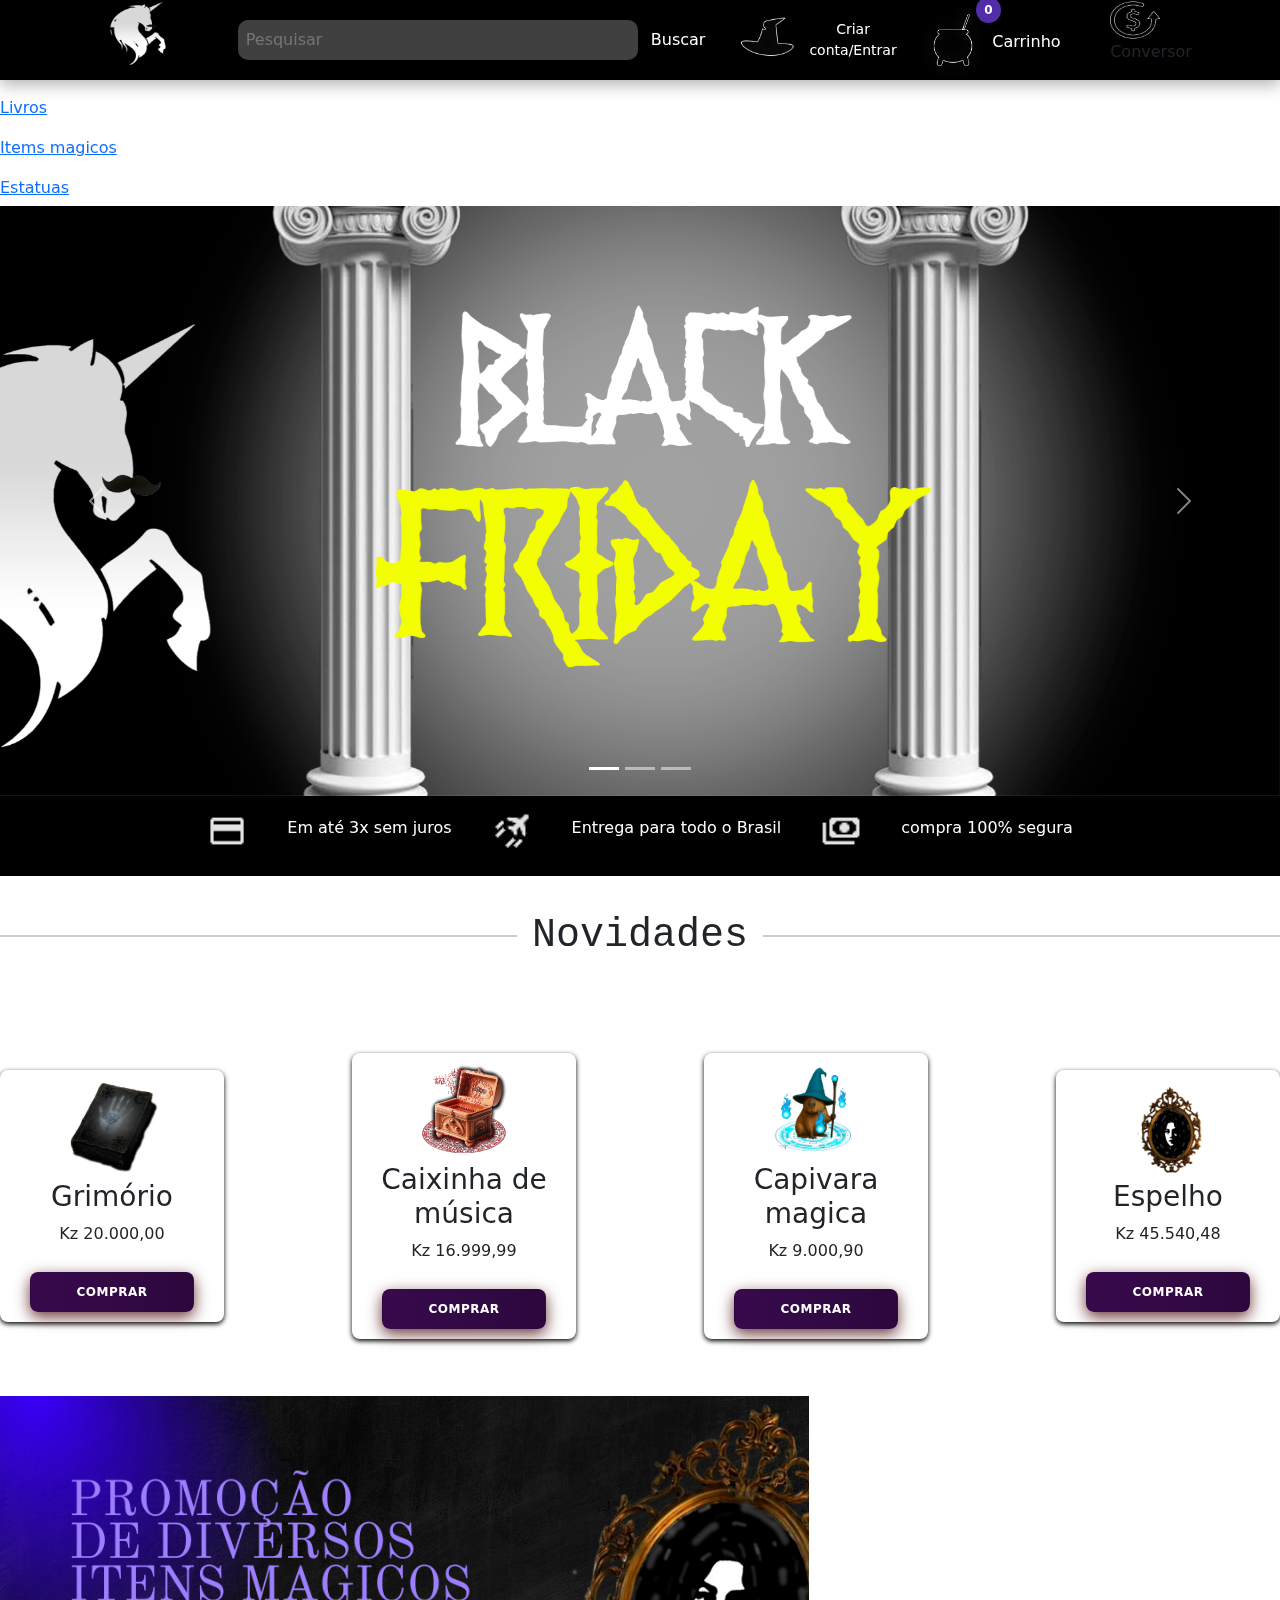
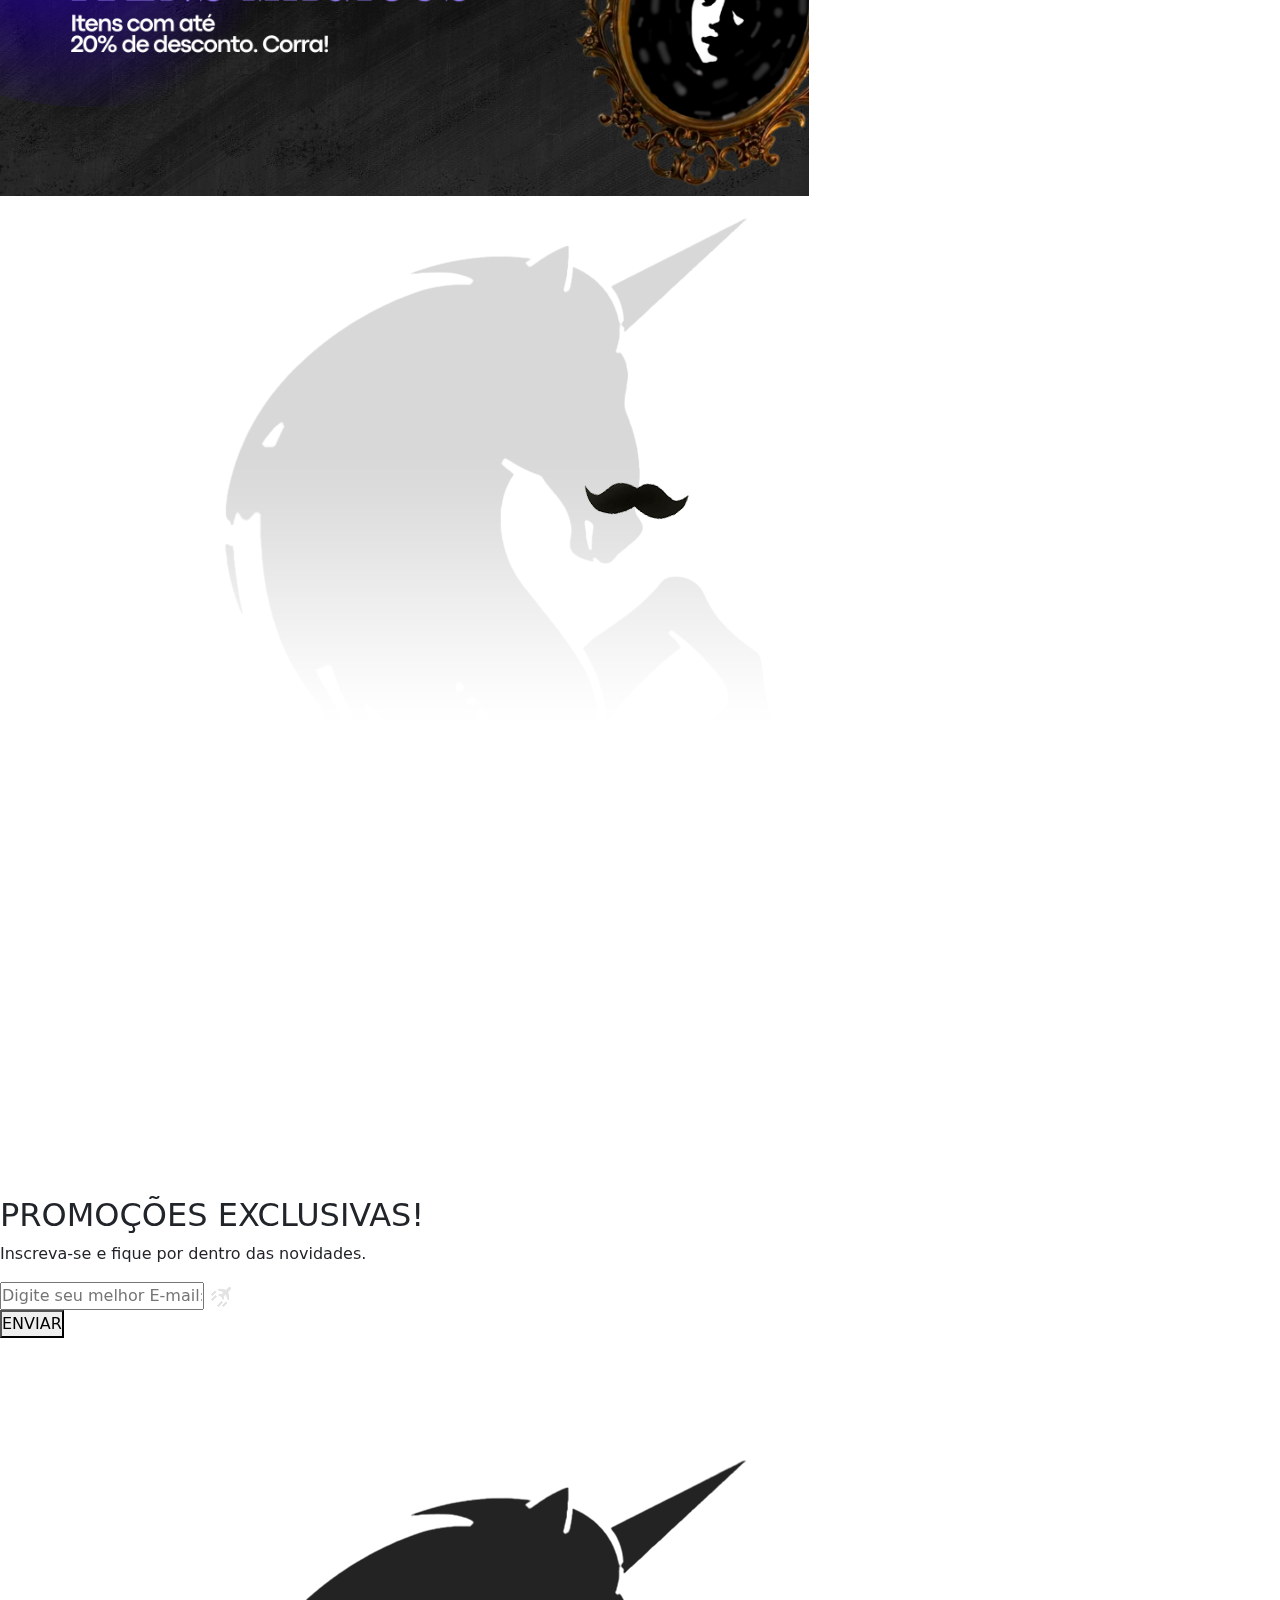
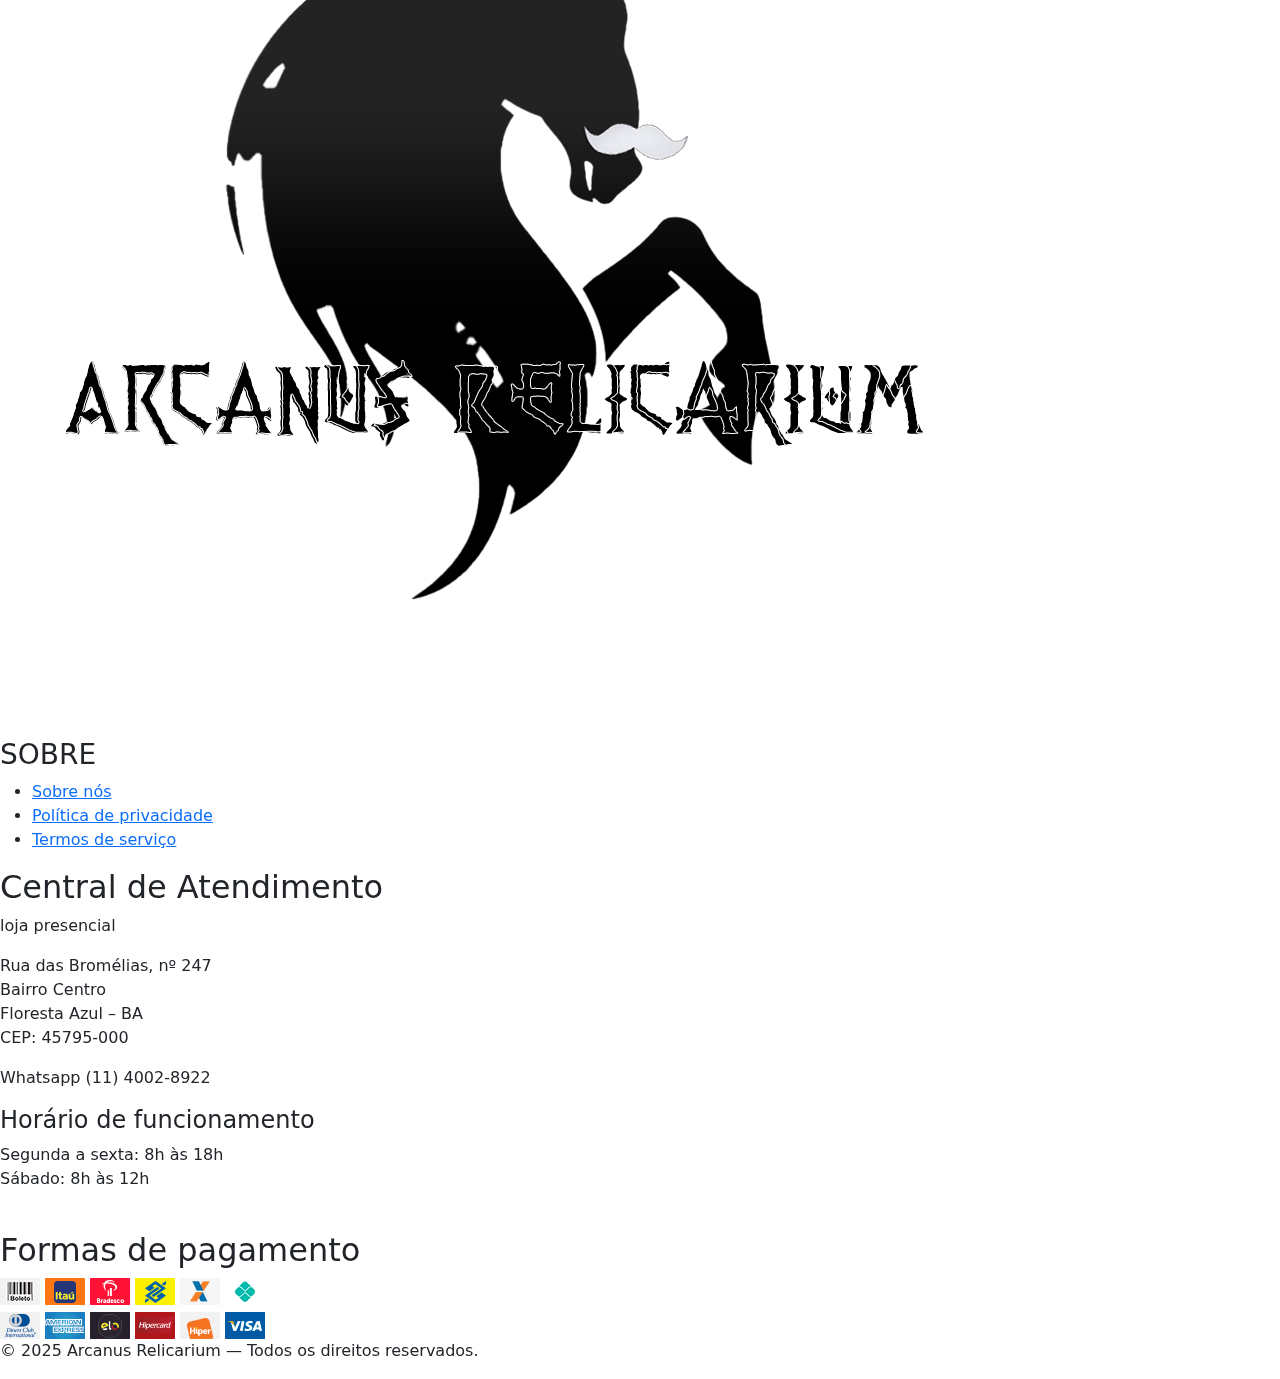
<file: index.html>
<!DOCTYPE html>
<html lang="pt-br">
<head>
  <meta charset="UTF-8">
  <meta name="viewport" content="width=device-width, initial-scale=1.0">
  <link rel="stylesheet" href="style1.css">
  <link href="https://cdn.jsdelivr.net/npm/bootstrap@5.3.2/dist/css/bootstrap.min.css" rel="stylesheet">
  <link rel="shortcut icon" href="favicons/favicon-16x16.png" type="image/x-icon">
  <title>Arcanus</title>
</head>
<body>

<header>
  <div class="conteinertop"> 

    <div class="logo"> <img src="images/Logo inicio.png" height="85px" width="100px" alt=""></div>

    <div class="search-box">
      <input type="text" id="searchInput" placeholder="Pesquisar">
      <button onclick="pesquisar()">Buscar</button>
    </div>

    <div class="cadastro">
      <img src="images/cadastro.png" height="80px" width="100px" alt="">
      <a href="cadastro.html" class="links">Criar conta/Entrar</a>
    </div>


    <div class="carrinho-icon" onclick="abrirCarrinho()">
      <img src="images/carrinhopn.png" height="85px" width="100px" class="icon-caldeirao" alt="Carrinho">
      <span id="contadorCarrinho">0</span>
    </div>
    <p class="texcarrinho">Carrinho</p>

    <div class="convert"> 
      <a href="conv.html"><img src="images/trem.png" height="40px" width="50px" alt=""></a>
      <p class="convtex">Conversor</p>
    </div>
    

  </div>
</header>

<p id="resultado"></p>

<section>
  <div class="categorias" >
    <p class="texcat"><a class="texcat" href="Livros.html"> Livros</a></p>
    <p class="texcat"><a class="texcat" href="magicos.html" > Items magicos</a></p>
    <p class="texcat"><a class="texcat" href="estatua.html">Estatuas</a></p>
  </div>
</section>

<div class="carrossel-container">

  <div id="meuCarrossel" class="carousel slide" data-bs-ride="carousel">

    <!-- Indicadores -->
    <div class="carousel-indicators">
      <button type="button" data-bs-target="#meuCarrossel" data-bs-slide-to="0" class="active"></button>
      <button type="button" data-bs-target="#meuCarrossel" data-bs-slide-to="1"></button>
      <button type="button" data-bs-target="#meuCarrossel" data-bs-slide-to="2"></button>
    </div>

    <!-- Imagens -->
    <div class="carousel-inner">
      <div class="carousel-item active">
        <img src="img carrossel/img1.png" class="d-block w-100"  alt="Imagem 1" >
      </div>
      <div class="carousel-item">
        <img src="img carrossel/img2.png" class="d-block w-100"   alt="Imagem 2">
      </div>
      <div class="carousel-item">
        <img src="img carrossel/img3.png" class="d-block w-100" alt="Imagem 3">
      </div>
    </div>

    <!-- Controles -->
    <button class="carousel-control-prev" type="button" data-bs-target="#meuCarrossel" data-bs-slide="prev">
      <span class="carousel-control-prev-icon"></span>
    </button>

    <button class="carousel-control-next" type="button" data-bs-target="#meuCarrossel" data-bs-slide="next">
      <span class="carousel-control-next-icon"></span>
    </button>

  </div>

</div>

<div class="conteinermid">
  <div class="icon1"> <img src="images/cartão.png" height="40px" width="40px" alt="cartão"> </div>
    <p>Em até 3x sem juros</p>
     <div class="icon2"> <img src="images/plane.png" height="40px" width="40px" alt="aviao"> </div>
       <p>Entrega para todo o Brasil</p> 
         <div class="icon3"> <img src="images/pay.png" height="40px" width="40px" alt="compra"> </div>
           <p>compra 100% segura </p> 
</div>

 <div class="linha-texto">
   <span>Novidades</span>
 </div>

 <div class="novidades"> 
        <div class="produto">
         <img src="produtos/grimore.png" width="100px" height="100px" alt="Grimório">
         <h3>Grimório</h3>
         <p class="preco">Kz 20.000,00</p>
         <button onclick="adicionarCarrinho('Grimório', 20.000)" class="button0" >Comprar</button>
        </div>

      <div class="produto">
        <img src="produtos/caixa de musica.png" width="100px" height="100px" alt="Caixinha de música">
        <h3>Caixinha de música</h3>
        <p>Kz 16.999,99</p>
        <button onclick="adicionarCarrinho('Caixinha de música', 16.999)" class="button0">Comprar</button>
      </div>
    

      <div class="produto">
        <img src="produtos/capivara magica 1.png" width="100px" height="100px" alt="Capivara">
        <h3>Capivara magica</h3>
        <p>Kz 9.000,90</p>
        <button onclick="adicionarCarrinho('Capivara Magica', 9.000)" class="button0">Comprar</button>
      </div>

      <div class="produto">
        <img src="produtos/espelho.png" width="100px" height="100px" alt="Espelho">
        <h3>Espelho</h3>
        <p>Kz 45.540,48</p>
        <button onclick="adicionarCarrinho('Espelho', 45.540)" class="button0">Comprar</button>
      </div>
 </div>

<div id="carrinhoPopup" class="carrinho-popup">
  <h2>Seu Carrinho</h2>
  <ul id="listaCarrinho"></ul>
  <p>Total: Kz <span id="totalCarrinho">0.00</span></p>
  <button onclick="fecharCarrinho()" class="button0">Fechar</button>
  <button onclick="finalizarCompra()" class="button0" style="background-color:rgb(39, 1, 82); margin-top:10px;">Finalizar Compra</button>
</div>

<div class="banner"> 
 <img src="images/bannerpromo.png"  height="400px" alt="">  
</div>

<section class="newsletter">
    <div class="newsletter-content">

        <div class="newsletter-left">
            <img src="images/Logo inicio.png" alt="Ícone" class="newsletter-icon">

            <div class="newsletter-text">
                <h2>PROMOÇÕES EXCLUSIVAS!</h2>
                <p>Inscreva-se e fique por dentro das novidades.</p>
            </div>
        </div>

        <div id="teste" class="newsletter-form">
            <div class="input-wrapper">
                <input type="email" placeholder="Digite seu melhor E-mail:">
                <img src="images/plane.png" class="input-icon">
            </div>

            <button class="btn-news" onclick="enviar()">ENVIAR</button>
        </div>

    </div>
</section>

<div class="fot">
 <div class="esq"> 
  <img src="images/logo3.png" alt="" class="imgl">

<h3 class="titulo-menu">SOBRE</h3>

<nav class="menu-sobre">
    <ul>
        <li><a href="sobre.html">Sobre nós</a></li>
        <li><a href="politica.html">Política de privacidade</a></li>
        <li><a href="termos.html">Termos de serviço</a></li>
    </ul>
</nav>
 </div>

<div class="center">
  <h2>Central de Atendimento</h2>
   <p>loja presencial</p>
    <p>Rua das Bromélias, nº 247<br>
       Bairro Centro<br>
       Floresta Azul – BA<br>
       CEP: 45795-000</p>
       <p>Whatsapp (11) 4002-8922 </p> 
       <h4>Horário de funcionamento</h4>
       <p>Segunda a sexta: 8h às 18h<br>
       Sábado: 8h às 12h</p><br>
</div> 

<div class="dir">
  <h2>Formas de pagamento</h2>
  <img src="images/pagamento_3.png" alt="">

</div>
</div>


<footer class="rodape-arcanus">
  <div class="linha-arcana"></div>
  <p class="direitos">© 2025 Arcanus Relicarium — Todos os direitos reservados.</p>
</footer>

<script src="https://cdn.jsdelivr.net/npm/bootstrap@5.3.2/dist/js/bootstrap.bundle.min.js"></script>
<script src="script.js"></script>

</body>
</html>
</file>
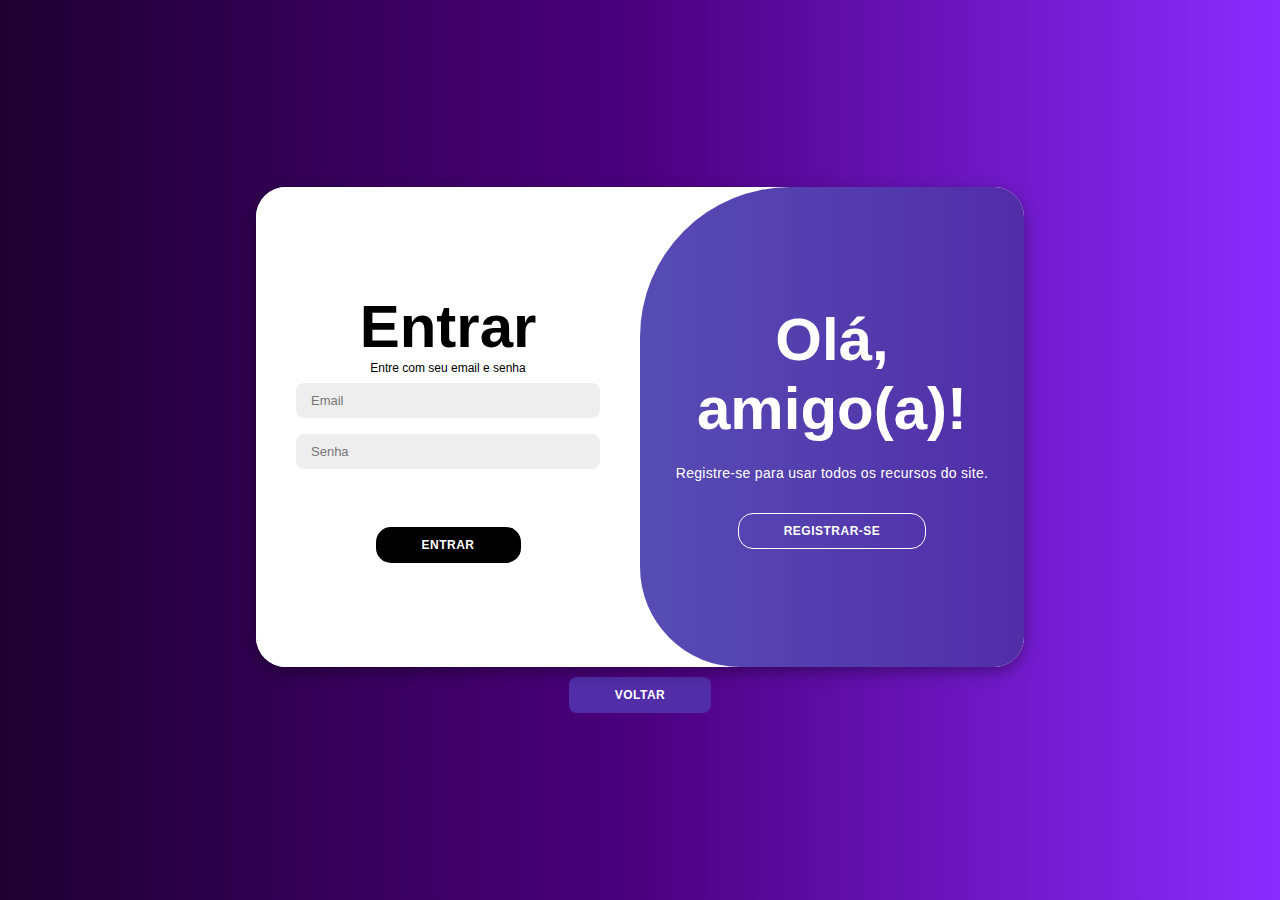
<file: cadastro.html>
<!DOCTYPE html>
<html lang="pt-br">

<head>
    <meta charset="UTF-8">
    <meta name="viewport" content="width=device-width, initial-scale=1.0">
    <link rel="stylesheet" href="https://cdnjs.cloudflare.com/ajax/libs/font-awesome/6.4.2/css/all.min.css">
    <link rel="stylesheet" href="stcadastro.css">
    <title>Cadastro</title>
</head>

<body>

    <div class="container" id="container">
        <div class="form-container sign-up">
            <form>
                <h1>Criar conta</h1>
                <input type="text" placeholder="Nome">
                <input type="email" placeholder="Email">
                <input type="password" placeholder="Senha">
                <button type="button">Entrar</button>
            </form>
        </div>
        <div class="form-container sign-in">
            <form>
                <h1>Entrar</h1>
                <span>Entre com seu email e senha</span>
                <input type="email" placeholder="Email">
                <input type="password" placeholder="Senha">
                <a href="#">Esqueceu sua senha ?</a>
                <button type="button">Entrar</button>
            </form>
        </div>
        <div class="toggle-container">
            <div class="toggle">
                <div class="toggle-panel toggle-left">
                    <h1>Bem vindo(A) de volta!</h1>
                    <p>Insira seus dados pessoais para usar todos os recursos do site.</p>
                    <button type="button" class="hidden" id="login">Entrar</button>
                </div>
                <div class="toggle-panel toggle-right">
                    <h1>Olá, amigo(a)!</h1>
                    <p>Registre-se para usar todos os recursos do site.</p>
                    <button type="button" class="hidden" id="register">Registrar-se</button>
                </div>
            </div>
        </div>
    </div>
    <div>
        <button type="button" class="voltar"> <a href="index.html" class="link">Voltar</a></button>
    </div>

   <script src="Pagina de cadastro/anima.js"></script>
</body>

</html>
</file>
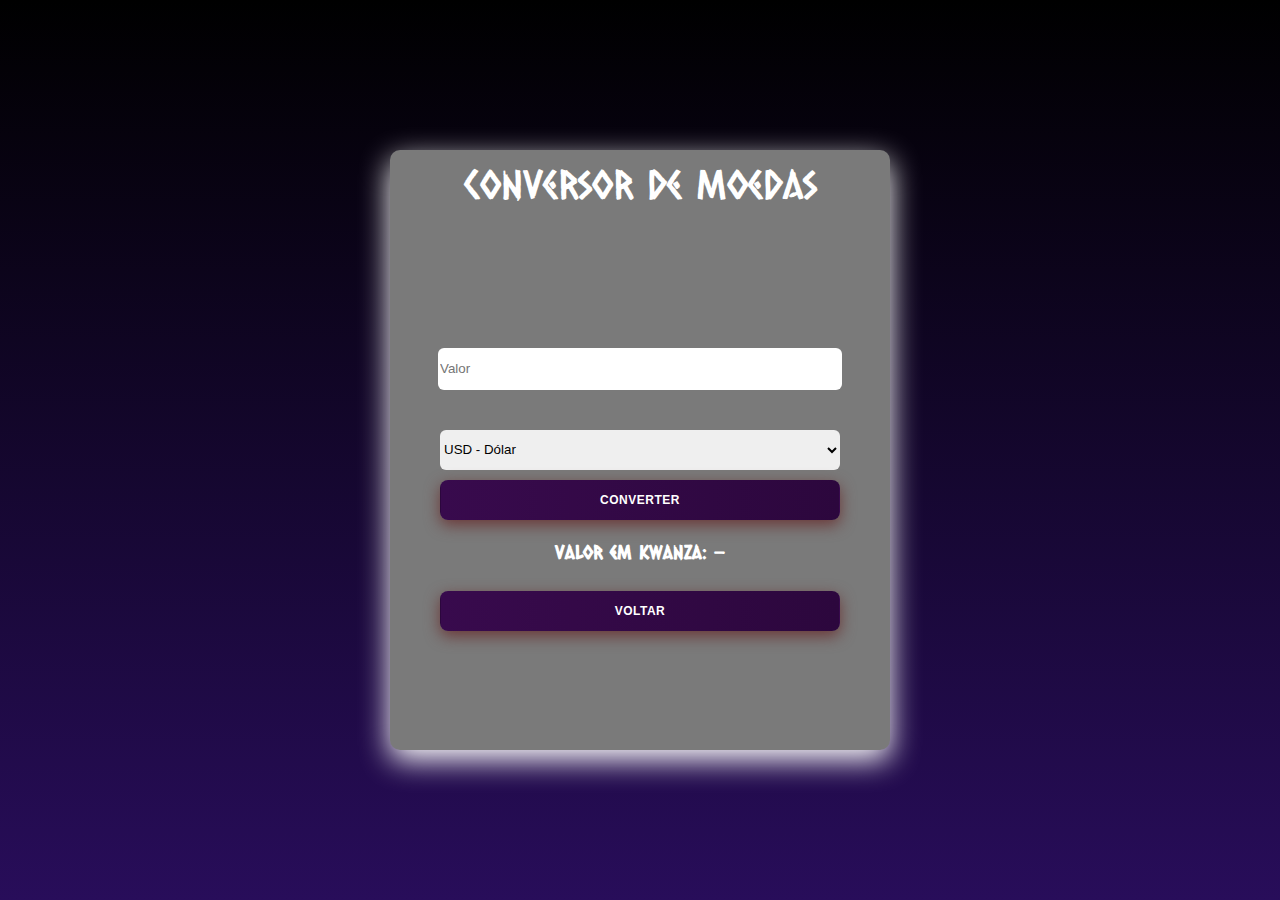
<file: conv.html>
<!DOCTYPE html>
<html lang="pt">
<head>
    <meta charset="UTF-8">
    <meta name="viewport" content="width=device-width, initial-scale=1.0">
    <title>Conversor para Kwanza</title>
    <link rel="stylesheet" href="styleconv.css">
</head>
<body>

    <div class="container">
        <p>Conversor de Moedas</p>

        <div class="converter">
            <input type="number" id="valor" placeholder="Valor" />

            <select id="moeda">
                <option value="USD">USD - Dólar</option>
                <option value="EUR">EUR - Euro</option>
                <option value="GBP">GBP - Libra</option>
                <option value="BRL">BRL - Real</option>
                <option value="CNY">CNY - Yuan</option>
            </select>

            <button onclick="converter()">Converter</button>

            <h3 id="resultado">Valor em Kwanza: —</h3>
        </div>

        <button><a href="index.html" class="voltar">Voltar</a></button>


    </div>

    <script src="scriptconv.js"></script>
</body>
</html>
</file>
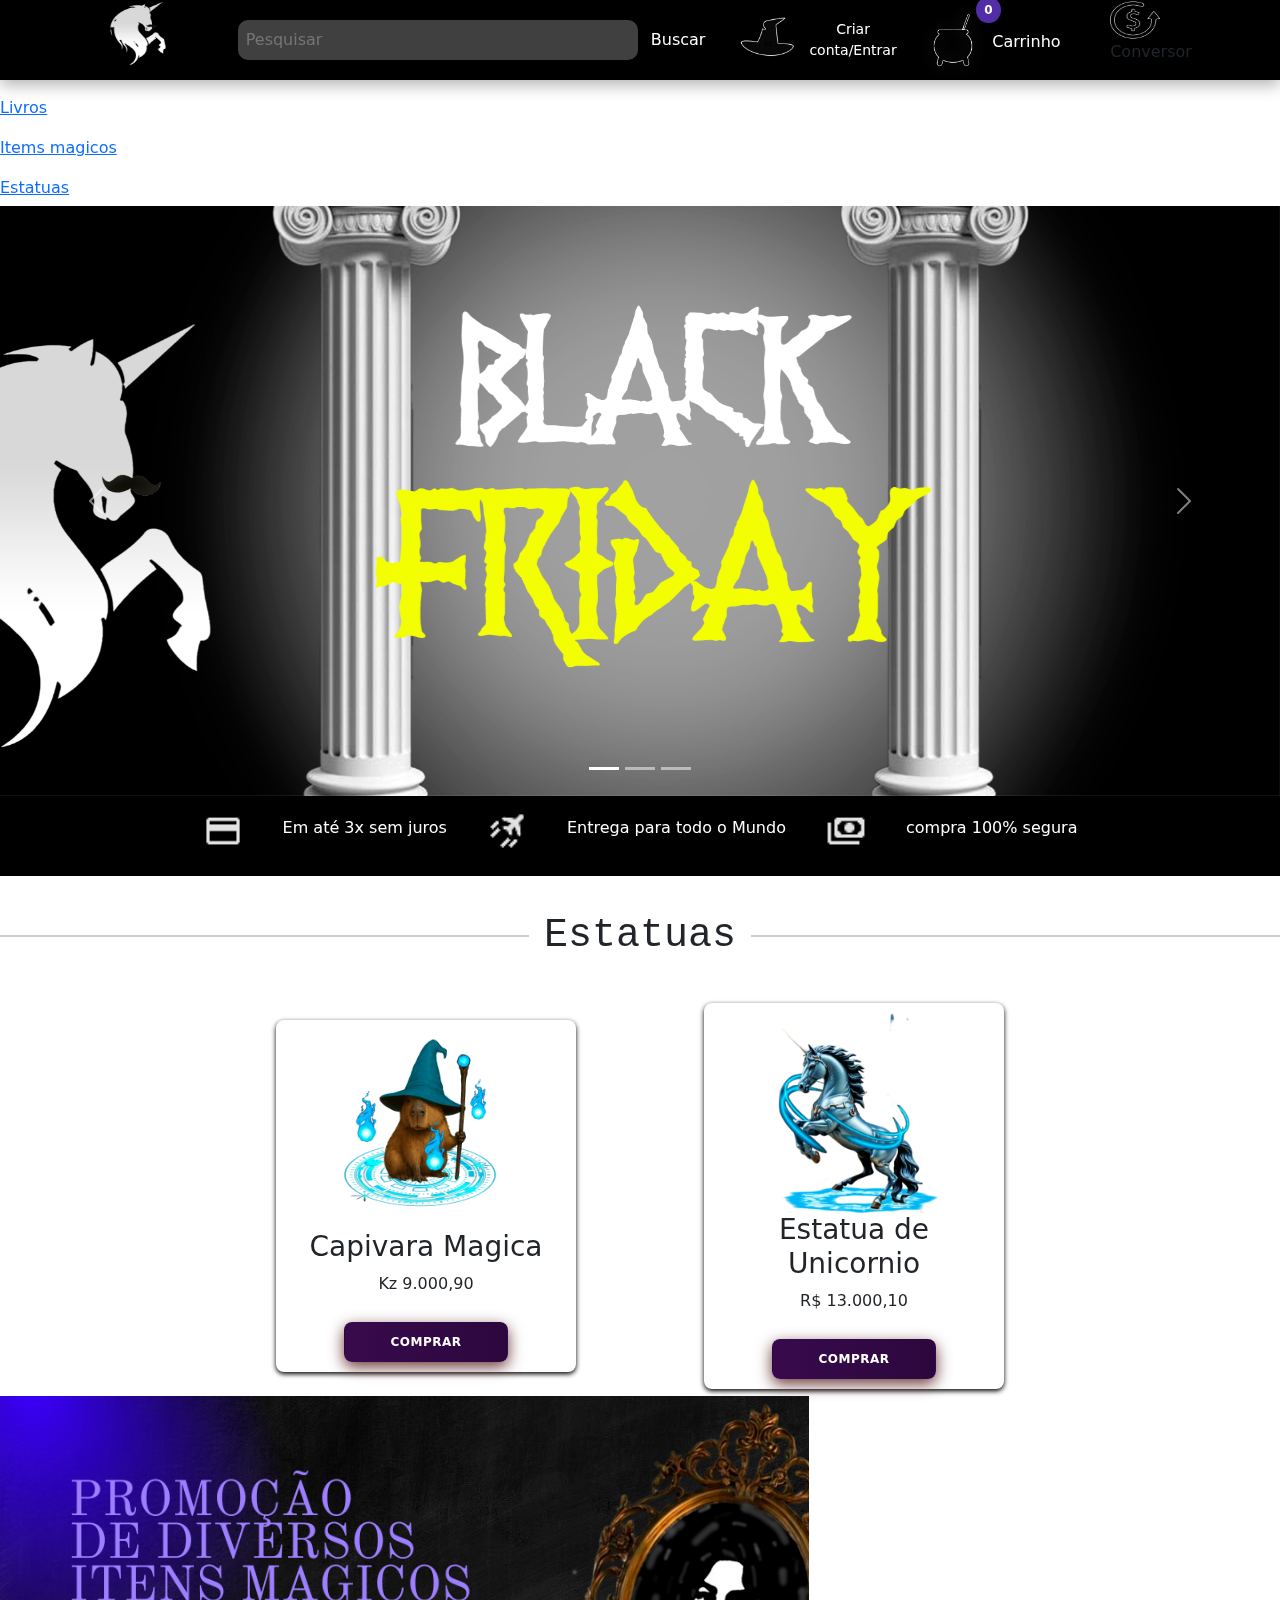
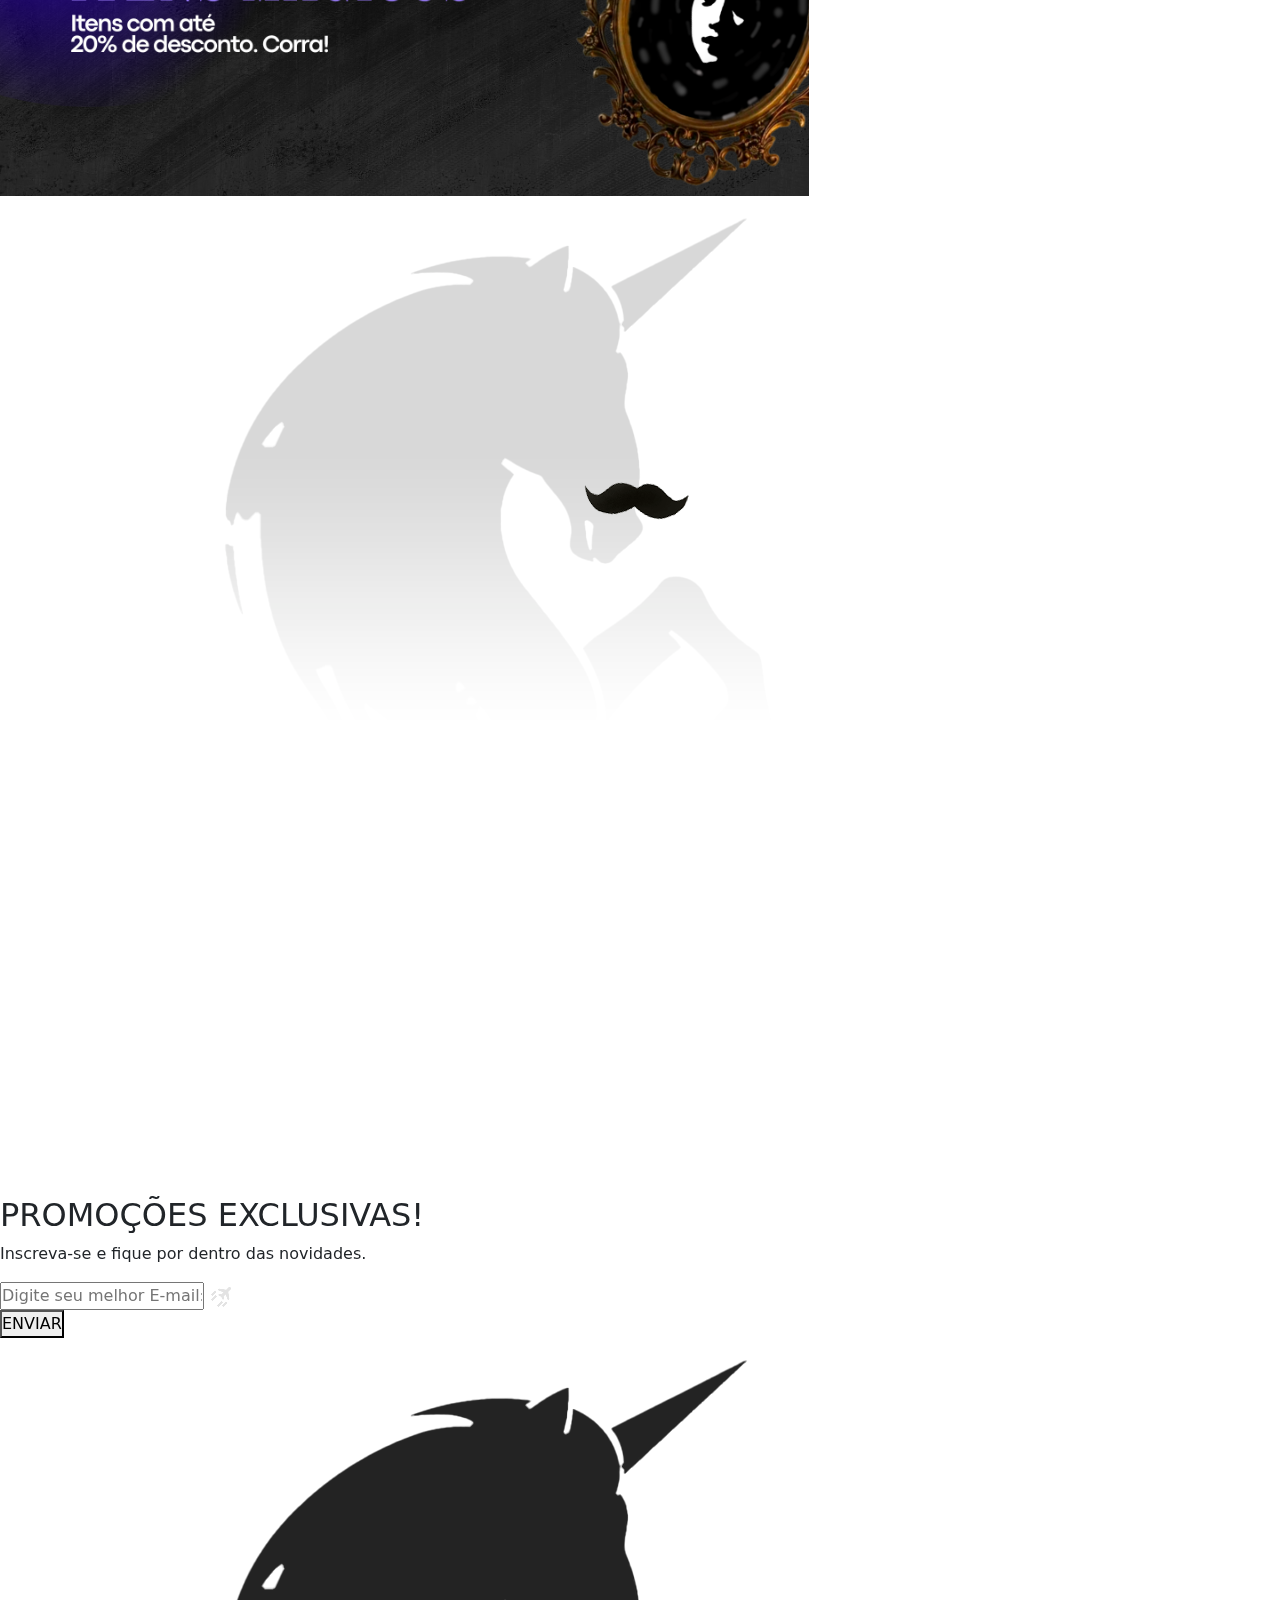
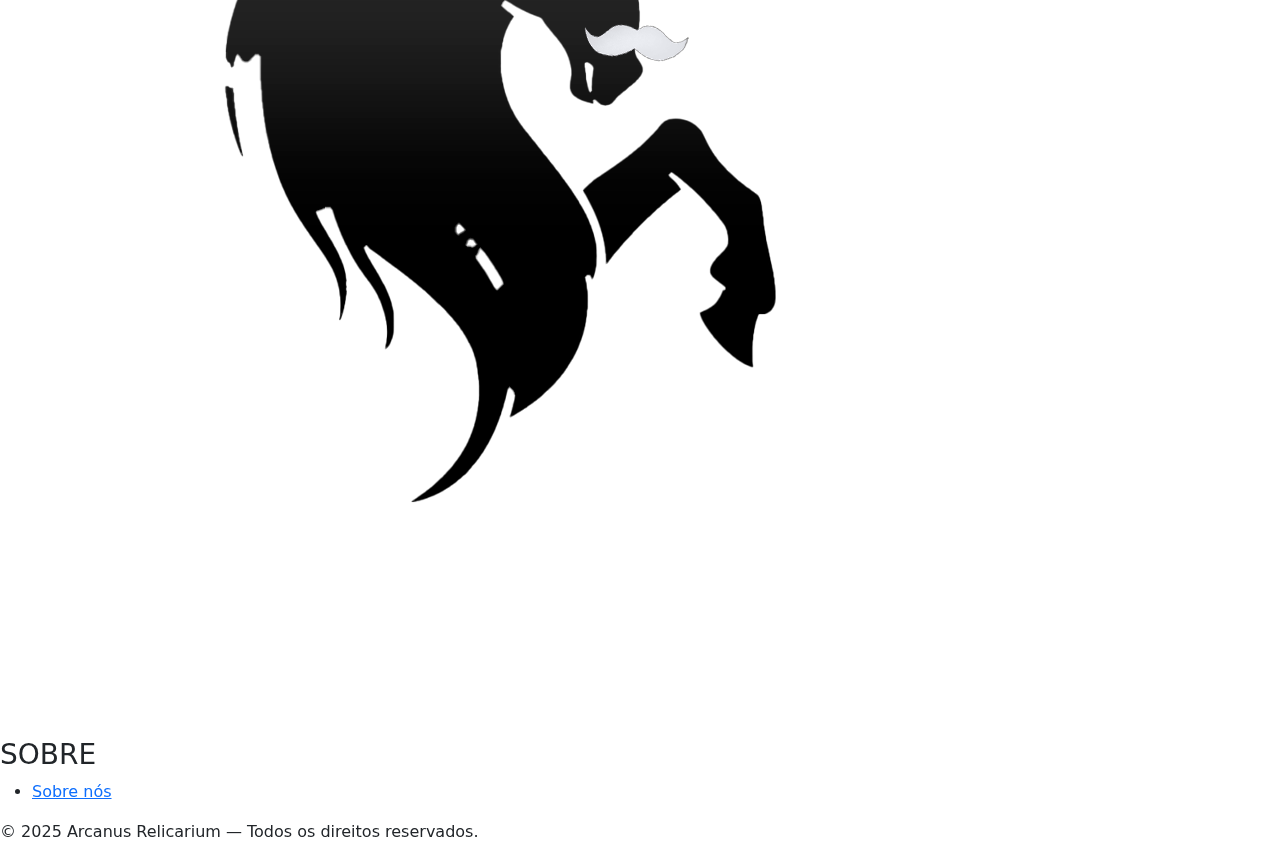
<file: estatua.html>
<!DOCTYPE html>
<html lang="pt-br">
<head>
  <meta charset="UTF-8">
  <meta name="viewport" content="width=device-width, initial-scale=1.0">
  <link rel="stylesheet" href="style1.css">
  <link href="https://cdn.jsdelivr.net/npm/bootstrap@5.3.2/dist/css/bootstrap.min.css" rel="stylesheet">
  <link rel="shortcut icon" href="favicons/favicon-16x16.png" type="image/x-icon">
  <title>Estatuas</title>
</head>
<body>

<header>
  <div class="conteinertop"> 
    <div class="logo"> <img src="images/Logo inicio.png" height="85px" width="100px" alt=""></div>

    <div class="search-box">
      <input type="text" id="searchInput" placeholder="Pesquisar">
      <button onclick="pesquisar()">Buscar</button>
    </div>

    <div class="cadastro">
      <img src="images/cadastro.png" height="80px" width="100px" alt="">
      <a href="cadastro.html" class="links">Criar conta/Entrar</a>
    </div>


    <div class="carrinho-icon" onclick="abrirCarrinho()">
      <img src="images/carrinhopn.png" height="85px" width="100px" class="icon-caldeirao" alt="Carrinho">
      <span id="contadorCarrinho">0</span>
    </div>
    <p class="texcarrinho">Carrinho</p>

    <div class="convert"> 
      <a href="conv.html"><img src="images/trem.png" height="40px" width="50px" alt=""></a>
      <p class="convtex">Conversor</p>
    </div>
    

  </div>
</header>

<p id="resultado"></p>

<section>
  <div class="categorias">
    <p class="texcat"><a class="texcat" href="Livros.html"> Livros</a></p>
    <p class="texcat"><a class="texcat" href="magicos.html" > Items magicos</a></p>
    <p class="texcat"><a class="texcat" href="estatua.html">Estatuas</a></p>


  </div>
</section>

<div class="carrossel-container">

  <div id="meuCarrossel" class="carousel slide" data-bs-ride="carousel">

    <!-- Indicadores -->
    <div class="carousel-indicators">
      <button type="button" data-bs-target="#meuCarrossel" data-bs-slide-to="0" class="active"></button>
      <button type="button" data-bs-target="#meuCarrossel" data-bs-slide-to="1"></button>
      <button type="button" data-bs-target="#meuCarrossel" data-bs-slide-to="2"></button>
    </div>

    <!-- Imagens -->
    <div class="carousel-inner">
      <div class="carousel-item active">
        <img src="img carrossel/img1.png" class="d-block w-100"  alt="Imagem 1" >
      </div>
      <div class="carousel-item">
        <img src="img carrossel/img2.png" class="d-block w-100"   alt="Imagem 2">
      </div>
      <div class="carousel-item">
        <img src="img carrossel/img3.png" class="d-block w-100" alt="Imagem 3">
      </div>
    </div>

    <!-- Controles -->
    <button class="carousel-control-prev" type="button" data-bs-target="#meuCarrossel" data-bs-slide="prev">
      <span class="carousel-control-prev-icon"></span>
    </button>

    <button class="carousel-control-next" type="button" data-bs-target="#meuCarrossel" data-bs-slide="next">
      <span class="carousel-control-next-icon"></span>
    </button>

  </div>

</div>

<div class="conteinermid">
  <div class="icon1"> <img src="images/cartão.png" height="40px" width="40px" alt="cartão"> </div>
    <p>Em até 3x sem juros</p>
     <div class="icon2"> <img src="images/plane.png" height="40px" width="40px" alt="aviao"> </div>
       <p>Entrega para todo o Mundo</p> 
         <div class="icon3"> <img src="images/pay.png" height="40px" width="40px" alt="compra"> </div>
           <p>compra 100% segura </p> 
</div>

 <div class="linha-texto">
   <span>Estatuas</span>
 </div>
 <div class="novidades">

      <div class="produto">
        <img src="produtos/capivara magica 1.png" width="200px" height="200px" alt="Capivara ">
        <h3>Capivara Magica</h3>
        <p>Kz 9.000,90</p>
        <button onclick="adicionarCarrinho('Capivara Magica', 149.90)" class="button0">Comprar</button>
      </div>


      <div class="produto">
        <img src="produtos/unicornio.png" width="200px" height="200px" alt="unicornio">
        <h3>Estatua de Unicornio</h3>
        <p>R$ 13.000,10</p>
        <button onclick="adicionarCarrinho('Estatua unicrnio', 13.000,10)" class="button0">Comprar</button>
      </div>
    </div>


<div id="carrinhoPopup" class="carrinho-popup">
  <h2>Seu Carrinho</h2>
  <ul id="listaCarrinho"></ul>
  <p>Total: R$ <span id="totalCarrinho">0.00</span></p>
  <button onclick="fecharCarrinho()" class="button0">Fechar</button>
  <button onclick="finalizarCompra()" class="button0" style="background-color:rgb(39, 1, 82); margin-top:10px;">Finalizar Compra</button>
</div>

<div class="banner"> 
 <img src="images/bannerpromo.png"  height="400px" alt="">  
</div>

<section class="newsletter">
    <div class="newsletter-content">

        <div class="newsletter-left">
            <img src="images/Logo inicio.png" alt="Ícone" class="newsletter-icon">

            <div class="newsletter-text">
                <h2>PROMOÇÕES EXCLUSIVAS!</h2>
                <p>Inscreva-se e fique por dentro das novidades.</p>
            </div>
        </div>

        <div class="newsletter-form">
            <div class="input-wrapper">
                <input type="email" placeholder="Digite seu melhor E-mail:">
                <img src="images/plane.png" class="input-icon">
            </div>

            <button class="btn-news">ENVIAR</button>
        </div>

    </div>
</section>

<img src="images/Logo inicio2.png" alt="" class="imgl">

<h3 class="titulo-menu">SOBRE</h3>

<nav class="menu-sobre">
    <ul>
        <li><a href="sobre.html">Sobre nós</a></li>
    </ul>
</nav>


<footer class="rodape-arcanus">
  <div class="linha-arcana"></div>

  <p class="direitos">© 2025 Arcanus Relicarium — Todos os direitos reservados.</p>
  
</footer>

<script src="https://cdn.jsdelivr.net/npm/bootstrap@5.3.2/dist/js/bootstrap.bundle.min.js"></script>
<script src="script.js"></script>

</body>
</html>
</file>
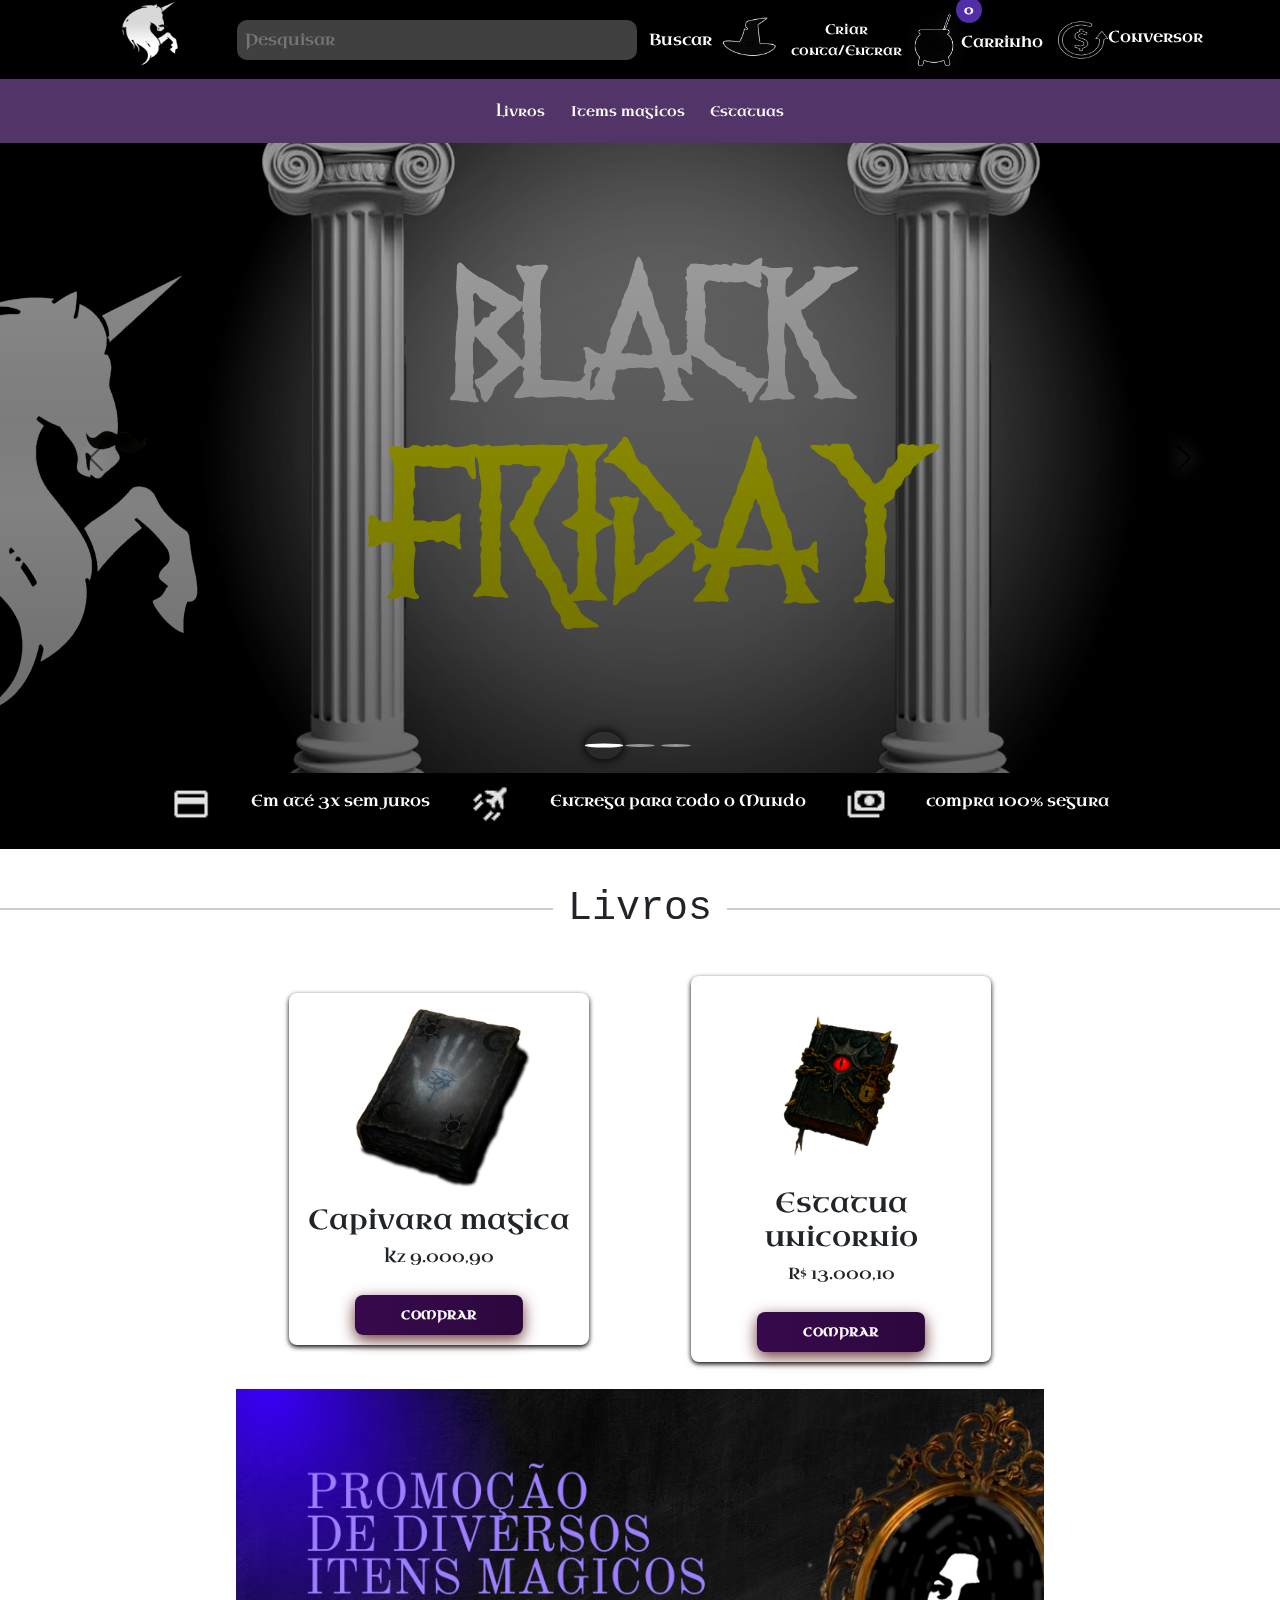
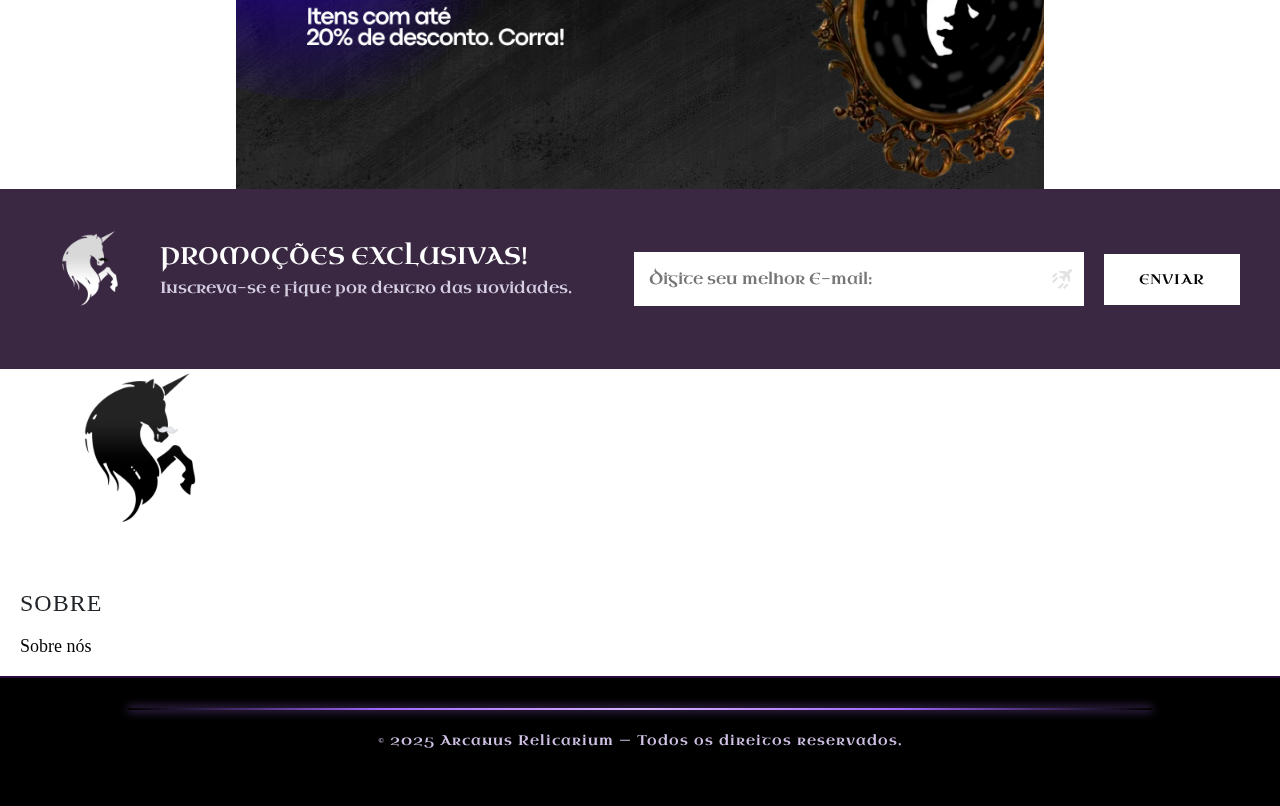
<file: Livros.html>
<!DOCTYPE html>
<html lang="pt-br">
<head>
  <meta charset="UTF-8">
  <meta name="viewport" content="width=device-width, initial-scale=1.0">
  <link rel="stylesheet" href="csslivros.css">
  <link href="https://cdn.jsdelivr.net/npm/bootstrap@5.3.2/dist/css/bootstrap.min.css" rel="stylesheet">
  <link rel="shortcut icon" href="favicons/favicon-16x16.png" type="image/x-icon">
  <title>Livros</title>
</head>
<body>

<header>
  <div class="conteinertop"> 

    <div class="logo">
      <a href="index.html"> 
      <img src="images/Logo inicio.png" height="85px" width="100px" alt="">
      </a>
    </div>

    <div class="search-box">
      <input type="text" id="searchInput" placeholder="Pesquisar">
      <button onclick="pesquisar()">Buscar</button>
    </div>

    <div class="cadastro">
      <img src="images/cadastro.png" height="80px" width="100px" alt="">
      <a href="cadastro.html" class="links">Criar conta/Entrar</a>
    </div>


    <div class="carrinho-icon" onclick="abrirCarrinho()">
      <img src="images/carrinhopn.png" height="85px" width="100px" class="icon-caldeirao" alt="Carrinho">
      <span id="contadorCarrinho">0</span>
    </div>
    <p class="texcarrinho">Carrinho</p>

    <div class="convert"> 
      <a href="conv.html"><img src="images/trem.png" height="40px" width="50px" alt=""></a>
      <p class="convtex">Conversor</p>
    </div>
    

  </div>
</header>

<p id="resultado"></p>

<section>
  <div class="categorias">
   <p class="texcat"><a class="texcat" href="Livros.html"> Livros</a></p>
    <p class="texcat"><a class="texcat" href="magicos.html" > Items magicos</a></p>
    <p class="texcat"><a class="texcat" href="estatua.html">Estatuas</a></p>

  </div>
</section>

<div class="carrossel-container">

  <div id="meuCarrossel" class="carousel slide" data-bs-ride="carousel">

    <!-- Indicadores -->
    <div class="carousel-indicators">
      <button type="button" data-bs-target="#meuCarrossel" data-bs-slide-to="0" class="active"></button>
      <button type="button" data-bs-target="#meuCarrossel" data-bs-slide-to="1"></button>
      <button type="button" data-bs-target="#meuCarrossel" data-bs-slide-to="2"></button>
    </div>

    <!-- Imagens -->
    <div class="carousel-inner">
      <div class="carousel-item active">
        <img src="img carrossel/img1.png" class="d-block w-100"  alt="Imagem 1" >
      </div>
      <div class="carousel-item">
        <img src="img carrossel/img2.png" class="d-block w-100"   alt="Imagem 2">
      </div>
      <div class="carousel-item">
        <img src="img carrossel/img3.png" class="d-block w-100" alt="Imagem 3">
      </div>
    </div>

    <!-- Controles -->
    <button class="carousel-control-prev" type="button" data-bs-target="#meuCarrossel" data-bs-slide="prev">
      <span class="carousel-control-prev-icon"></span>
    </button>

    <button class="carousel-control-next" type="button" data-bs-target="#meuCarrossel" data-bs-slide="next">
      <span class="carousel-control-next-icon"></span>
    </button>

  </div>

</div>

<div class="conteinermid">
  <div class="icon1"> <img src="images/cartão.png" height="40px" width="40px" alt="cartão"> </div>
    <p>Em até 3x sem juros</p>
     <div class="icon2"> <img src="images/plane.png" height="40px" width="40px" alt="aviao"> </div>
       <p>Entrega para todo o Mundo</p> 
         <div class="icon3"> <img src="images/pay.png" height="40px" width="40px" alt="compra"> </div>
           <p>compra 100% segura </p> 
</div>

 <div class="linha-texto">
   <span>Livros</span>
 </div>
  <div class="novidades"> 
      <div class="produto">
        <img src="produtos/grimore.png" width="200px" height="200px" alt="Capivara ">
        <h3>Capivara magica</h3>
        <p>Kz 9.000,90</p>
        <button onclick="adicionarCarrinho('Capivara Magica', 149.90)" class="button0">Comprar</button>
      </div>


      <div class="produto">
        <img src="produtos/Grimore2.png" width="200px" height="200px" alt="unicornio">
        <h3>Estatua unicornio</h3>
        <p>R$ 13.000,10</p>
        <button onclick="adicionarCarrinho('Estatua unicornio', 13.000,10)" class="button0">Comprar</button>
      </div>
</div>


<div id="carrinhoPopup" class="carrinho-popup">
  <h2>Seu Carrinho</h2>
  <ul id="listaCarrinho"></ul>
  <p>Total: R$ <span id="totalCarrinho">0.00</span></p>
  <button onclick="fecharCarrinho()" class="button0">Fechar</button>
  <button onclick="finalizarCompra()" class="button0" style="background-color:rgb(39, 1, 82); margin-top:10px;">Finalizar Compra</button>
</div>

<div class="banner"> 
 <img src="images/bannerpromo.png"  height="400px" alt="">  
</div>

<section class="newsletter">
    <div class="newsletter-content">

        <div class="newsletter-left">
            <img src="images/Logo inicio.png" alt="Ícone" class="newsletter-icon">

            <div class="newsletter-text">
                <h2>PROMOÇÕES EXCLUSIVAS!</h2>
                <p>Inscreva-se e fique por dentro das novidades.</p>
            </div>
        </div>

        <div class="newsletter-form">
            <div class="input-wrapper">
                <input type="email" placeholder="Digite seu melhor E-mail:">
                <img src="images/plane.png" class="input-icon">
            </div>

            <button class="btn-news">ENVIAR</button>
        </div>

    </div>
</section>

<img src="images/Logo inicio2.png" alt="" class="imgl">

<h3 class="titulo-menu">SOBRE</h3>

<nav class="menu-sobre">
    <ul>
        <li><a href="sobre.html">Sobre nós</a></li>
    </ul>
</nav>


<footer class="rodape-arcanus">
  <div class="linha-arcana"></div>

  <p class="direitos">© 2025 Arcanus Relicarium — Todos os direitos reservados.</p>
  
</footer>

<script src="https://cdn.jsdelivr.net/npm/bootstrap@5.3.2/dist/js/bootstrap.bundle.min.js"></script>
<script src="livrosjj.js"></script>

</body>
</html>
</file>
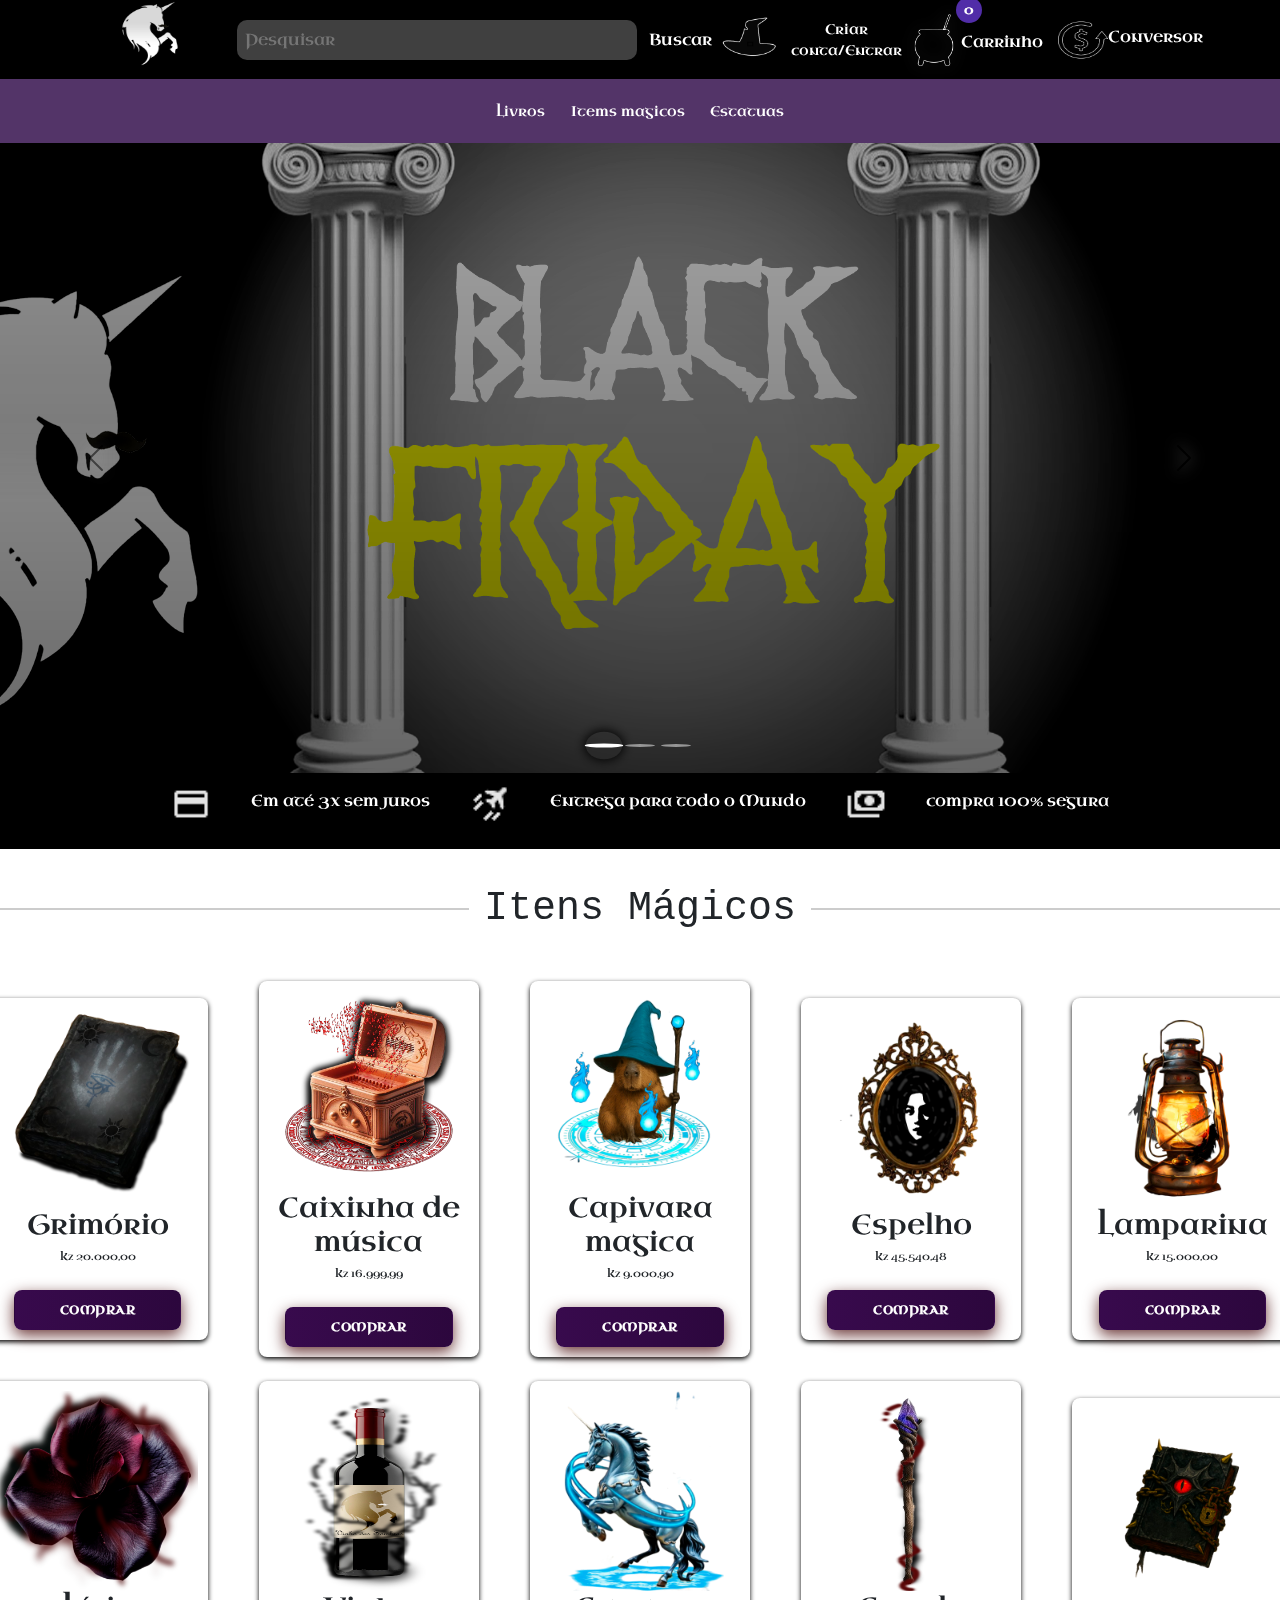
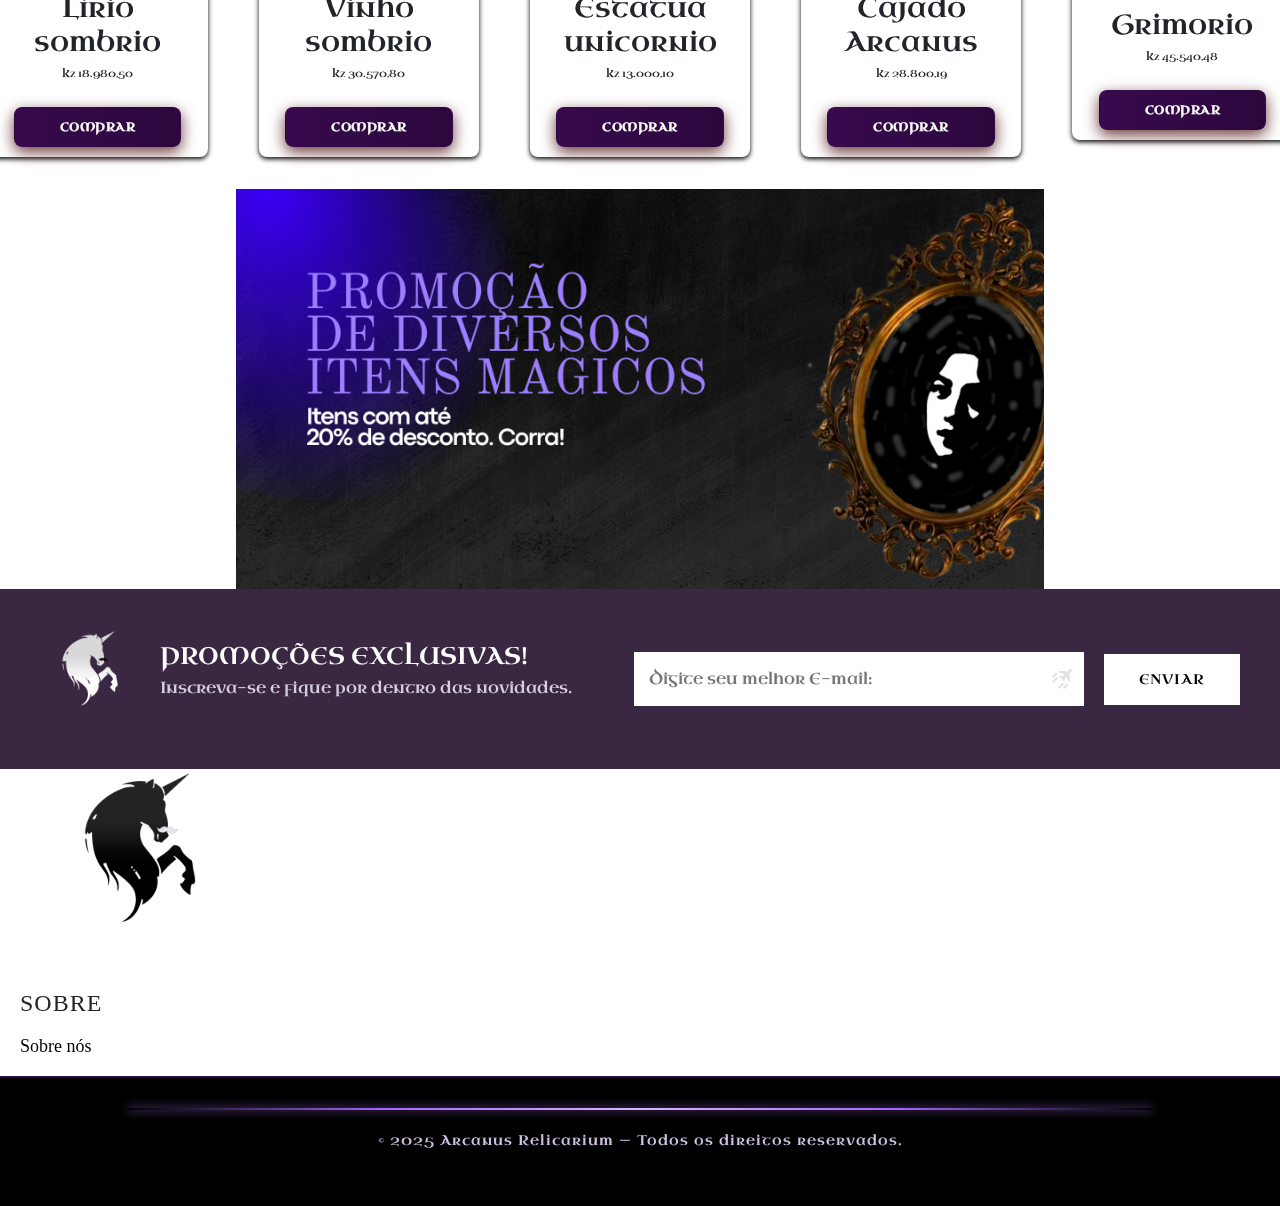
<file: magicos.html>
<!DOCTYPE html>
<html lang="pt-br">
<head>
  <meta charset="UTF-8">
  <meta name="viewport" content="width=device-width, initial-scale=1.0">
  <link rel="stylesheet" href="cssmagico.css">
  <link href="https://cdn.jsdelivr.net/npm/bootstrap@5.3.2/dist/css/bootstrap.min.css" rel="stylesheet">
  <link rel="shortcut icon" href="favicons/favicon-16x16.png" type="image/x-icon">
  <title>Itens Mágicos</title>
</head>
<body>

<header>
  <div class="conteinertop"> 

    <div class="logo"> 
     <a href="index.html"> 
      <img src="images/Logo inicio.png" height="85px" width="100px" alt="">
      </a>
    </div>

    <div class="search-box">
      <input type="text" id="searchInput" placeholder="Pesquisar">
      <button onclick="pesquisar()">Buscar</button>
    </div>

    <div class="cadastro">
      <img src="images/cadastro.png" height="80px" width="100px" alt="">
      <a href="cadastro.html" class="links">Criar conta/Entrar</a>
    </div>


    <div class="carrinho-icon" onclick="abrirCarrinho()">
      <img src="images/carrinhopn.png" height="85px" width="100px" class="icon-caldeirao" alt="Carrinho">
      <span id="contadorCarrinho">0</span>
    </div>
    <p class="texcarrinho">Carrinho</p>

    <div class="convert"> 
      <a href="conv.html"><img src="images/trem.png" height="40px" width="50px" alt=""></a>
      <p class="convtex">Conversor</p>
    </div>
    

  </div>
</header>

<p id="resultado"></p>

<section>
  <div class="categorias">
    <p class="texcat"><a class="texcat" href="Livros.html"> Livros</a></p>
    <p class="texcat"><a class="texcat" href="magicos.html" > Items magicos</a></p>
    <p class="texcat"><a class="texcat" href="estatua.html">Estatuas</a></p>


  </div>
</section>

<div class="carrossel-container">

  <div id="meuCarrossel" class="carousel slide" data-bs-ride="carousel">

    <!-- Indicadores -->
    <div class="carousel-indicators">
      <button type="button" data-bs-target="#meuCarrossel" data-bs-slide-to="0" class="active"></button>
      <button type="button" data-bs-target="#meuCarrossel" data-bs-slide-to="1"></button>
      <button type="button" data-bs-target="#meuCarrossel" data-bs-slide-to="2"></button>
    </div>

    <!-- Imagens -->
    <div class="carousel-inner">
      <div class="carousel-item active">
        <img src="img carrossel/img1.png" class="d-block w-100"  alt="Imagem 1" >
      </div>
      <div class="carousel-item">
        <img src="img carrossel/img2.png" class="d-block w-100"   alt="Imagem 2">
      </div>
      <div class="carousel-item">
        <img src="img carrossel/img3.png" class="d-block w-100" alt="Imagem 3">
      </div>
    </div>

    <!-- Controles -->
    <button class="carousel-control-prev" type="button" data-bs-target="#meuCarrossel" data-bs-slide="prev">
      <span class="carousel-control-prev-icon"></span>
    </button>

    <button class="carousel-control-next" type="button" data-bs-target="#meuCarrossel" data-bs-slide="next">
      <span class="carousel-control-next-icon"></span>
    </button>

  </div>

</div>

<div class="conteinermid">
  <div class="icon1"> <img src="images/cartão.png" height="40px" width="40px" alt="cartão"> </div>
    <p>Em até 3x sem juros</p>
     <div class="icon2"> <img src="images/plane.png" height="40px" width="40px" alt="aviao"> </div>
       <p>Entrega para todo o Mundo</p> 
         <div class="icon3"> <img src="images/pay.png" height="40px" width="40px" alt="compra"> </div>
           <p>compra 100% segura </p> 
</div>

 <div class="linha-texto">
   <span>Itens Mágicos</span>
 </div>

 <div class="novidades"> 
        <div class="produto">
         <img src="produtos/grimore.png" width="200px" height="200px" alt="Grimório">
         <h3>Grimório</h3>
         <p class="preco">Kz 20.000,00</p>
         <button onclick="adicionarCarrinho('Grimório',20.000)" class="button0" >Comprar</button>
        </div>

      <div class="produto">
        <img src="produtos/caixa de musica.png" width="200px" height="200px" alt="Caixinha de música">
        <h3>Caixinha de música</h3>
        <p>Kz 16.999,99</p>
        <button onclick="adicionarCarrinho('Caixinha de música', 199.90)" class="button0">Comprar</button>
      </div>
    

      <div class="produto">
        <img src="produtos/capivara magica 1.png" width="200px" height="200px" alt="Capivara ">
        <h3>Capivara magica</h3>
        <p>Kz 9.000,90</p>
        <button onclick="adicionarCarrinho('Capivara Magica', 149.90)" class="button0">Comprar</button>
      </div>

      <div class="produto">
        <img src="produtos/espelho.png" width="200px" height="200px" alt="Espelho">
        <h3>Espelho</h3>
        <p>Kz 45.540,48</p>
        <button onclick="adicionarCarrinho('Espelho', 109.90)" class="button0">Comprar</button>
        
      </div>

       <div class="produto">
        <img src="produtos/lamparina projeto.png" width="200px" height="200px" alt="Lamparina">
        <h3>Lamparina</h3>
        <p>Kz 15.000,00</p>
        <button onclick="adicionarCarrinho('Lamparina', 15.000)" class="button0">Comprar</button>
        
      </div>
 </div>


 <div class="novidades"> 
        <div class="produto">
         <img src="produtos/lírio sombrio.png" width="200px" height="200px" alt="Lírio">
         <h3>Lírio sombrio</h3>
         <p class="preco">Kz 18.980,50</p>
         <button onclick="adicionarCarrinho('Lírio sombrio', 18.980,50)" class="button0" >Comprar</button>
        </div>

      <div class="produto">
        <img src="produtos/vinho sombrio.png" width="200px" height="200px" alt="Vinho sombrio">
        <h3>Vinho sombrio</h3>
        <p>Kz 30.570,80</p>
        <button onclick="adicionarCarrinho('Vinho sombrio', 30.570,80)" class="button0">Comprar</button>
      </div>
    

      <div class="produto">
        <img src="produtos/unicornio.png" width="200px" height="200px" alt="unicornio">
        <h3>Estatua unicornio</h3>
        <p>Kz 13.000,10</p>
        <button onclick="adicionarCarrinho('Estatua unicornio', 13.000,10)" class="button0">Comprar</button>
      </div>

      <div class="produto">
        <img src="produtos/arcano.png" width="200px" height="200px" alt="Cajado Arcanus">
        <h3>Cajado Arcanus</h3>
        <p>Kz 28.800,19</p>
        <button onclick="adicionarCarrinho('Cajado Arcanus', 28.800,19)" class="button0">Comprar</button>
      </div>

      <div class="produto">
        <img src="produtos/Grimore2.png" width="200px" height="200px" alt="Espelho">
        <h3>Grimorio</h3>
        <p>Kz 45.540,48</p>
        <button onclick="adicionarCarrinho('Espelho', 50.540,48)" class="button0">Comprar</button>
      </div>
 </div>

<div id="carrinhoPopup" class="carrinho-popup">
  <h2>Seu Carrinho</h2>
  <ul id="listaCarrinho"></ul>
  <p>Total: R$ <span id="totalCarrinho">0.00</span></p>
  <button onclick="fecharCarrinho()" class="button0">Fechar</button>
  <button onclick="finalizarCompra()" class="button0" style="background-color:rgb(39, 1, 82); margin-top:10px;">Finalizar Compra</button>
</div>

<div class="banner"> 
 <img src="images/bannerpromo.png"  height="400px" alt="">  
</div>

<section class="newsletter">
    <div class="newsletter-content">

        <div class="newsletter-left">
            <img src="images/Logo inicio.png" alt="Ícone" class="newsletter-icon">

            <div class="newsletter-text">
                <h2>PROMOÇÕES EXCLUSIVAS!</h2>
                <p>Inscreva-se e fique por dentro das novidades.</p>
            </div>
        </div>

        <div class="newsletter-form">
            <div class="input-wrapper">
                <input type="email" placeholder="Digite seu melhor E-mail:">
                <img src="images/plane.png" class="input-icon">
            </div>

            <button class="btn-news">ENVIAR</button>
        </div>

    </div>
</section>

<img src="images/Logo inicio2.png" alt="" class="imgl">

<h3 class="titulo-menu">SOBRE</h3>

<nav class="menu-sobre">
    <ul>
        <li><a href="sobre.html">Sobre nós</a></li>
    </ul>
</nav>


<footer class="rodape-arcanus">
  <div class="linha-arcana"></div>

  <p class="direitos">© 2025 Arcanus Relicarium — Todos os direitos reservados.</p>
  
</footer>

<script src="https://cdn.jsdelivr.net/npm/bootstrap@5.3.2/dist/js/bootstrap.bundle.min.js"></script>
<script src="magicoss.js"></script>

</body>
</html>
</file>
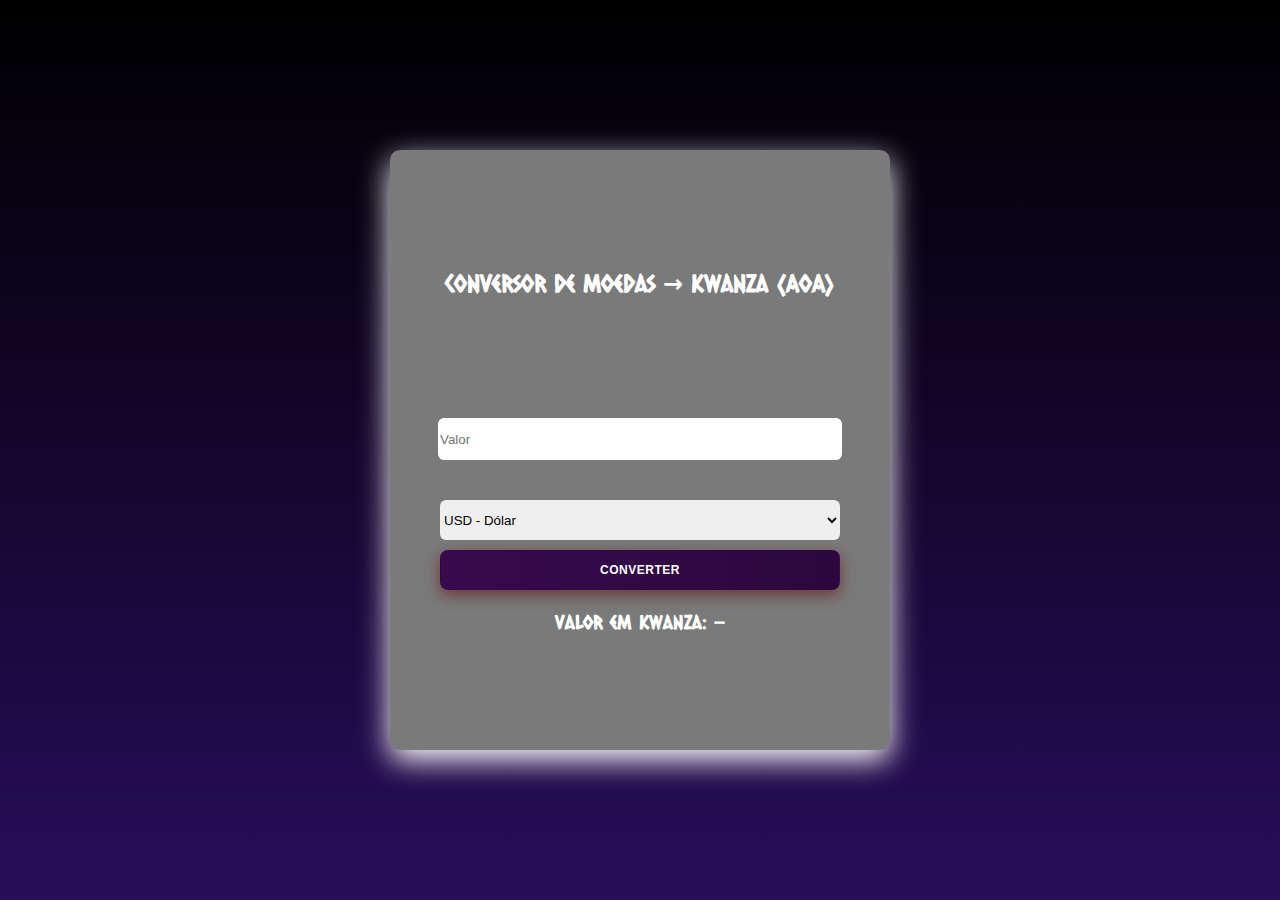
<file: Conversor/conv.html>
<!DOCTYPE html>
<html lang="pt">
<head>
    <meta charset="UTF-8">
    <meta name="viewport" content="width=device-width, initial-scale=1.0">
    <title>Conversor para Kwanza</title>
    <link rel="stylesheet" href="styleconv.css">
</head>
<body>

    <div class="container">
        <h2>Conversor de Moedas → Kwanza (AOA)</h2>

        <div class="converter">
            <input type="number" id="valor" placeholder="Valor" />

            <select id="moeda">
                <option value="USD">USD - Dólar</option>
                <option value="EUR">EUR - Euro</option>
                <option value="GBP">GBP - Libra</option>
                <option value="BRL">BRL - Real</option>
                <option value="CNY">CNY - Yuan</option>
            </select>

            <button onclick="converter()">Converter</button>

            <h3 id="resultado">Valor em Kwanza: —</h3>
        </div>
    </div>

    <script src="scriptconv.js"></script>
</body>
</html>
</file>
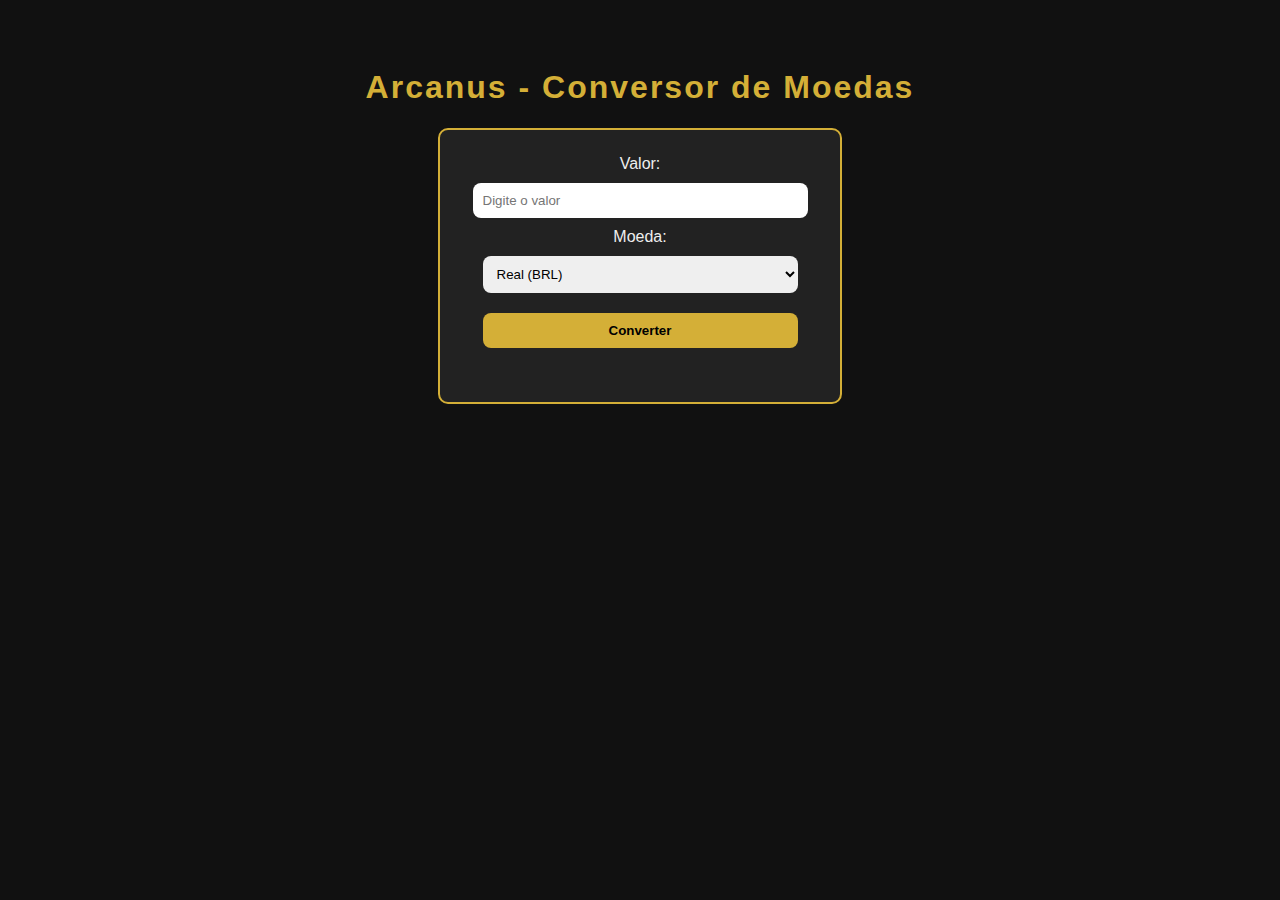
<file: favicons/Conversor/convergido.html>
<!DOCTYPE html>
<html lang="pt-PT">
<head>
<meta charset="UTF-8">
<title>Arcanus - Conversor de Moedas</title>

<style>
    body {
        background: #111;
        color: #eee;
        font-family: Arial, sans-serif;
        text-align: center;
        padding: 40px;
    }

    h1 {
        color: #d4af37;
        letter-spacing: 2px;
    }

    .box {
        background: #222;
        padding: 25px;
        width: 350px;
        margin: auto;
        border-radius: 10px;
        border: 2px solid #d4af37;
    }

    input, select, button {
        width: 90%;
        padding: 10px;
        margin: 10px 0;
        border-radius: 8px;
        border: none;
    }

    button {
        background: #d4af37;
        color: #000;
        font-weight: bold;
        cursor: pointer;
    }

    button:hover {
        background: #b8932f;
    }

    #resultado {
        margin-top: 15px;
        font-size: 1.2em;
        color: #d4af37;
    }
</style>
</head>

<body>

<h1>Arcanus - Conversor de Moedas</h1>

<div class="box">
    <label>Valor:</label>
    <input type="number" id="valor" placeholder="Digite o valor">

    <label>Moeda:</label>
    <select id="moeda">
        <option value="BRL">Real (BRL)</option>
        <option value="USD">Dólar (USD)</option>
        <option value="EUR">Euro (EUR)</option>
        <option value="GBP">Libra (GBP)</option>
        <option value="CNY">Yuan (CNY)</option>
    </select>

    <button onclick="converter()">Converter</button>

    <p id="resultado"></p>
</div>

<script>
// Taxas fictícias — substitua por valores reais quando quiser
const taxas = {
    BRL: 150,   // 1 Real = 150 Kwanzas
    USD: 850,   // 1 USD = 850 Kwanzas
    EUR: 900,   // 1 Euro = 900 Kwanzas
    GBP: 1100,  // 1 Libra = 1100 Kwanzas
    CNY: 120    // 1 Yuan = 120 Kwanzas
};

function converter() {
    const valor = parseFloat(document.getElementById("valor").value);
    const moeda = document.getElementById("moeda").value;
    const resultBox = document.getElementById("resultado");

    if (!valor) {
        resultBox.innerHTML = "Por favor, digite um valor.";
        return;
    }

    const convertido = valor * taxas[moeda];
    resultBox.innerHTML = `${convertido.toLocaleString()} AOA`;
}
</script>

</body>
</html>
</file>
<file: style1.css>
@charset "UTF-8";

*{
  margin: 0;
  box-sizing: border-box;
  padding: 0;
}

.conteinertop{
  background-color: black;
  box-shadow: 0 5px 15px rgba(0,0,0,0.3);
  width: 100%;
  height: 80px;
  display: flex;
  justify-content: center;
  align-items: center;
  gap: 4%;
  padding: 0 20px;
}

.logo{
  
  height: 80px;
  width: 100px;
}

.search-box input {
  padding: 8px;
  width: 400px;
  background: rgba(255, 255, 255, 0.25);
  backdrop-filter: blur(10px) saturate(140%);
  -webkit-backdrop-filter: blur(10px) saturate(140%);
  border-radius: 10px;
  border: none;
  box-shadow: 0 0 12px rgba(0,0,0,0.5);
  color: white;
  font-size: 16px;
}


.search-box button{
  padding: 8px;
  background: black;
  color: white;
  border: none;
  border-radius: 5px;
  cursor: pointer;
  
}

.search-box button:hover{
  background: #333;
}

.cadastro{
  height: 80px;
  width: 100px;
  display: flex;
  justify-content: center;
  align-items: center;
}

.links{
  color: white;
  text-decoration: none;
  font-size: 14px;
  text-align: center;
}

.carrossel-container {
  margin-top: -10px;
}

/* imagens do carrossel */

.carousel-inner img {
  height: 590px; 
  object-fit: cover;  
  
}

.conteinermid{
  background-color: rgb(0, 0, 0);
  width: 100%;
  height: 80px;
  display: flex;
  justify-content: center;
  align-items: center;
  gap: 40px;
  color: white;
}

.icon1, .icon2, .icon3{
  height: 40px;
  width: 40px;
  margin-top: -10px;
}

.divmid{
  background-color: rgb(255, 255, 255);
  width: 100%;
  height: 90px;
}

.linha-texto {
  
  display: flex;
  align-items: center;
  text-align: center;
  margin: 30px 0;
}

.linha-texto span {
  padding: 0 15px; 
  font-size: 40px;
  font-family: 'Courier New', Courier, monospace;
}

.linha-texto::before,
.linha-texto::after {
  content: "";
  flex: 1;
  border-bottom: 2px solid #ccc;
}

.produto{
  background-color: white;
  border: none;
  border-radius: 8px;
  padding: 10px;
  text-align: center;
  width: 300px;
  box-shadow: 0 2px 5px black;
}

.novidades{
  background-color: rgb(255, 255, 255);
  width: 100%;
  height: 400px;
  justify-content: center;
  align-items: center;
  display: flex;
  gap: 10%;

}

.button0{
    background: linear-gradient(to right, #380a4d, #2c073d);
    color: #ffffff;
    font-size: 12px;
    padding: 10px 45px;
    border: 1px solid transparent;
    border-radius: 8px;
    font-weight: 600;
    letter-spacing: 0.5px;
    text-transform: uppercase;
    margin-top: 10px;
    cursor: pointer;
    box-shadow: 0 5px 15px rgb(107, 56, 56);
}


.carrinho-popup {
  display: none;
  position: fixed;
  right: 20px;
  top: 80px;
  width: 300px;
  background: white;
  border-radius: 8px;
  padding: 20px;
  box-shadow: 0 5px 15px rgba(0,0,0,0.5);
  z-index: 1000;
}

.carrinho-popup ul {
  list-style: none;
  padding: 0;
  max-height: 300px;
  overflow-y: auto;
}

.carrinho-popup li {
  display: flex;
  justify-content: space-between;
  margin-bottom: 10px;
}

.remove-btn {
  cursor: pointer;
  color: #6a0dad;
  font-weight: bold;
}

.carrinho-icon {
  cursor: pointer;
  position: relative;

  /* deixa o caldeirão centralizado no espaço */
  width: 80px;
  height: 80px;

  display: flex;
  justify-content: center;
  align-items: center;
}

.carrinho-icon .icon-caldeirao {
  width: 70px;   /* tamanho ideal */
  height: 70px;
  object-fit: contain;

  /*deixa mais bonito */
  filter: drop-shadow(0 0 8px rgba(255, 255, 255, 0.4));
}

#contadorCarrinho {
  position: absolute;
  top: -3px;
  right: -8px;
  background: #512da8;
  color: white;
  border-radius: 50%;
  padding: 4px 8px;
  font-size: 12px;
  font-weight: bold;
}

.linkc{
  color: white;
  text-decoration: none;
}

.texcarrinho{
  margin-top: 20px;
  color: white;
  margin-left: -50px;
}
</file>
<file: stcadastro.css>
@charset "UTF-8";

@charset "UTF-8"; 
@font-face { font-family: "teste"; src: local(font/Balgruf.otf); }
 
*{ margin: 0; 
    padding: 0; 
    box-sizing: 
    border-box; } 

body{
    background: linear-gradient(90deg, #1d0030, #4b007e, #8b2cff); 
    display: flex;
     align-items: center; 
     justify-content: center; 
     flex-direction: column; 
     height: 100vh; 
     font-family: "teste",sans-serif ; 
     font-size: 30px; } 

.container{ background-color: #fff; border-radius: 30px; 
box-shadow: 0 5px 15px rgba(0, 0, 0, 0.35);
position: relative;
overflow: hidden;
width: 768px;
max-width: 100%;
min-height: 480px; }
             
.container p{ font-size: 14px; line-height: 20px;
letter-spacing: 0.3px;
margin: 20px 0;
font-family: 'custom', sans-serif; }
                   
.container span{ font-size: 12px; } 

.container a{ 
color: #ffffff;
font-size: 13px;
text-decoration: none; 
margin: 15px 0 10px; }

.container button{ 
background-color: #000000; 
color: #fff; font-size: 12px; 
padding: 10px 45px; 
border: 1px solid transparent;
border-radius: 15px;
font-weight: 600; 
letter-spacing: 0.5px; 
text-transform: uppercase;
margin-top: 10px;
cursor: pointer; }
                            
.container button.hidden{ 
 background-color: transparent;
border-color: #fff; } 

.container form{ background-color: #fff;
display: flex; 
align-items: center;
justify-content: center;
flex-direction: column; 
padding: 0 40px;
height: 100%; } 

.container input{ 
background-color: #eee; 
border: none;
margin: 8px 0; 
padding: 10px 15px; 
font-size: 13px;
border-radius: 8px; 
width: 100%;
outline: none; } 

.form-container{ 
position: absolute; 
top: 0;
height: 100%; 
transition: all 0.6s ease-in-out; }
                                                 
.sign-in{ 
left: 0;
width: 50%;
z-index: 2; } 
                                                      
.container.active .sign-in{ 
transform: translateX(100%); } 
                                                        
.sign-up{ 
left: 0; 
width: 50%; 
opacity: 0;
z-index: 1; }
                                                             
.container.active .sign-up{ 
transform: translateX(100%); 
opacity: 1;
z-index: 5; 
animation: move 0.6s; }

@keyframes move{ 0%, 49.99%{ opacity: 0; z-index: 1; } 50%, 100%{ opacity: 1; z-index: 5; } }

.social-icons{ margin: 20px 0; } 

.toggle-container{ 
position: absolute;
top: 0; 
left: 50%;
width: 50%;
height: 100%;
overflow: hidden;
transition: all 0.6s ease-in-out; border-radius: 150px 0 0 100px; z-index: 1000; } 

.container.active .toggle-container{ 
  transform: translateX(-100%); 
  border-radius: 0 150px 100px 0; } 
                                                                         
.toggle{ 
background-color: #512da8; 
height: 100%; 
background: linear-gradient(to right, #5c6bc0, #512da8);
color: #fff; 
position: 
relative; 
left: -100%;
height: 100%;
width: 200%; 
transform: translateX(0); 
transition: all 0.6s ease-in-out; } 
                                                                              
.container.active .toggle{ transform: translateX(50%); } 

.toggle-panel{ 
  position: absolute; 
  width: 50%; 
  height: 100%; 
  display: flex; 
  align-items: 
  center; 
  justify-content: center; 
  flex-direction: column;
  padding: 0 30px; 
  text-align: center; 
  top: 0; transform: translateX(0); 
  transition: all 0.6s ease-in-out; } 
                                                                              
 .toggle-left{ transform: translateX(-200%); } 
 
 .container.active .toggle-left{ transform: translateX(0); } 
 
 .toggle-right{ right: 0; transform: translateX(0); } 
 
 .container.active .toggle-right{ transform: translateX(200%); }
 
 .voltar{ 
    background-color: #512da8;
   font-size: 12px; 
   padding: 10px 45px; 
   border: 1px solid transparent; 
   border-radius: 8px;
    font-weight: 600; 
    letter-spacing: 0.5px; 
    text-transform: uppercase;
     margin-top: 10px;
      cursor: pointer; }

      .link{
        color: white;
        text-decoration: none;
      }
</file>
<file: styleconv.css>
@charset "UTF-8";
@import url('https://fonts.googleapis.com/css2?family=Caesar+Dressing&display=swap');


body {
    background-image: linear-gradient(to bottom, black, rgb(40, 13, 90) );
    display: flex;
    justify-content: center;
    align-items: center;
    height: 100vh;
    margin: 0;
    font-family: "Caesar Dressing", system-ui;
    font-weight: 400;
    font-style: normal;
    color: white;
}


.container {
    background: rgb(122, 122, 122);
    height: 600px;
    width: 500px;
    border-radius: 10px;
    box-shadow: 0 0 10px rgba(0,0,0,0.2);
    text-align: center;
    box-shadow: 0 10px 30px white;
    display:flex;
    justify-content: center;
    align-items: center;
    flex-direction: column;
}


button {
    width: 100%;
    padding: 12px;
    margin-top: 12px;
    border: 1px solid #ccc;
    border-radius: 6px;
    font-size: 16px;
}

input{
    border-radius: 6px;
    height: 40px;
    width: 400px;
    border: none;
    margin-top: 100px;
}

select{
    border-radius: 6px;
    height: 40px;
    width: 400px;
    border: none;
    margin-top: 40px
}

p{
    margin-top: -110px;
    font-size: 40px;
}

button {
    background: linear-gradient(to right, #380a4d, #2c073d);
    color: #ffffff;
    font-size: 12px;
    height: 40px;
    width: 400px;
    border: 1px solid transparent;
    border-radius: 8px;
    font-weight: 600;
    letter-spacing: 0.5px;
    text-transform: uppercase;
    margin-top: 10px;
    cursor: pointer;
    box-shadow: 0 5px 15px rgb(107, 56, 56);
}


h3 {
    margin-top: 20px;
}

.voltar {
    text-decoration: none;
    color: white;
    
}
</file>
<file: csslivros.css>
@charset "UTF-8";
@import url('https://fonts.googleapis.com/css2?family=Uncial+Antiqua&display=swap');

*{
  margin: 0;
  box-sizing: border-box;
  padding: 0;
  font-family: "Uncial Antiqua", system-ui;
  font-style: normal;
}

.fot{
  background-color: #ffffff;
  height: 500px;
  width: 100%;
  display: flex;
  justify-content: center;
  align-items: center;
}

.esq{
 background-color: #ffffff;
 width: 400px;
 height: 500px;
}

.center{
  background-color: #ffffff;
  width: 400px;
  height: 500px;
  display: flex;
  justify-content: center;
  align-items: start;
  flex-direction: column;
  font-family: 'Lucida Sans', 'Lucida Sans Regular', 'Lucida Grande', 'Lucida Sans Unicode', Geneva, Verdana, sans-serif
}

.dir{
  background-color: #ffffff;
  width: 400px;
  height: 500px;
  display: flex;
  justify-content: center;
  align-items: start;
  flex-direction: column;
  font-family: 'Lucida Sans', 'Lucida Sans Regular', 'Lucida Grande
}

.conteinertop{
  background-color: black;
  box-shadow: 0 5px 15px rgba(0,0,0,0.3);
  width: 100%;
  height: 80px;
  display: flex;
  justify-content: center;
  align-items: center;
  gap: 3%;
  padding: 0 20px;
}

.categorias{
  background-color: rgb(83, 52, 104);
  width: 100%;
  height: 80px;
  justify-content: center;
  align-items: center;
  display: flex;
  gap: 2%;
  margin-top: -17px;
}

.texcat{
  color: white;
  font-size: 14px;
  text-align: center;
  text-decoration: none;
}

.logo{
  
  height: 80px;
  width: 100px;
}

.search-box input {
  padding: 8px;
  width: 400px;
  background: rgba(255, 255, 255, 0.25);
  backdrop-filter: blur(10px) saturate(140%);
  -webkit-backdrop-filter: blur(10px) saturate(140%);
  border-radius: 10px;
  border: none;
  box-shadow: 0 0 12px rgba(0,0,0,0.5);
  color: white;
  font-size: 16px;
}


.search-box button{
  padding: 8px;
  background: black;
  color: white;
  border: none;
  border-radius: 5px;
  cursor: pointer;
  
}

.search-box button:hover{
  background: #333;
}

.cadastro{
  height: 80px;
  width: 100px;
  display: flex;
  justify-content: center;
  align-items: center;
}

.links{
  color: white;
  text-decoration: none;
  font-size: 14px;
  text-align: center;
}

/* ===== Ajustes do Carrossel ===== */

.carrossel-container {
    margin-top: -15px;
    overflow: hidden;
    position: relative;
    top: -1px;
    display: block
  }

.carousel-inner img {
    height: 70vh;
    width: 100%;
    object-fit: cover;
    filter: brightness(0.9) contrast(1.1) saturate(1.2);
    transition: transform 1.6s ease, filter 0.8s ease;
}

/* Zoom suave ao trocar slide */
.carousel-item.active img {
    transform: scale(1.03);
    filter: brightness(1) contrast(1.15);
}

/* ===== Setas ===== */

.carousel-control-prev-icon,
.carousel-control-next-icon {
    filter: invert(3) brightness() drop-shadow(0 0 8px rgba(255,255,255,0.8));
}

.carousel-control-prev,
.carousel-control-next {
    transition: 0.3s ease;
}

.carousel-control-prev:hover,
.carousel-control-next:hover {
    filter: invert(1) brightness(3);
}

/* ===== Bolinhas (indicadores) estilizadas ===== */

.carousel-indicators button {
    width: 12px;
    height: 12px;
    border-radius: 50%;
    background-color: rgb(255, 255, 255);
    border: none;
    transition: 0.3s;
}

.carousel-indicators .active {
    background-color: #000000;
    box-shadow: 0 0 8px rgb(0, 0, 0);
    transform: scale(1.3);
}

/* ===== Overlay suave por cima das fotos ===== */

.carousel-inner::after {
    content: "";
    position: absolute;
    inset: 0;
    background: linear-gradient(to bottom,
        rgba(0,0,0,0.35),
        rgba(0,0,0,0.6)
    );
    pointer-events: none;
}

/* ===== Responsividade ===== */

@media (max-width: 768px) {

    .carousel-inner img {
        height: 45vh;
        object-position: center;
    }

    .carousel-indicators button {
        width: 10px;
        height: 10px;
    }
}

@media (max-width: 480px) {

    .carousel-inner img {
        height: 38vh;
    }

    .carousel-indicators {
        bottom: 5px;
    }
}

.conteinermid{
  background-color: rgb(0, 0, 0);
  width: 100%;
  height: 80px;
  display: flex;
  justify-content: center;
  align-items: center;
  gap: 40px;
  color: white;
  margin-top: -5px;
}

.icon1, .icon2, .icon3{
  height: 40px;
  width: 40px;
  margin-top: -10px;
}

.divmid{
  background-color: rgb(255, 255, 255);
  width: 100%;
  height: 90px;
}

.linha-texto {
  
  display: flex;
  align-items: center;
  text-align: center;
  margin: 30px 0;
}

.linha-texto span {
  padding: 0 15px; 
  font-size: 40px;
  font-family: 'Courier New', Courier, monospace;
}

.linha-texto::before,
.linha-texto::after {
  content: "";
  flex: 1;
  border-bottom: 2px solid #ccc;
}

.produto{
  background-color: white;
  border: none;
  border-radius: 8px;
  padding: 10px;
  text-align: center;
  width: 300px;
  box-shadow: 0 2px 5px black;
}

.novidades{
  background-color: rgb(255, 255, 255);
  width: 100%;
  height: 400px;
  justify-content: center;
  align-items: center;
  display: flex;
  gap: 8%;
}


.button0{
    background: linear-gradient(to right, #380a4d, #2c073d);
    color: #ffffff;
    font-size: 12px;
    padding: 10px 45px;
    border: 1px solid transparent;
    border-radius: 8px;
    font-weight: 600;
    letter-spacing: 0.5px;
    text-transform: uppercase;
    margin-top: 10px;
    cursor: pointer;
    box-shadow: 0 5px 15px rgb(107, 56, 56);
}

/* ajuste do carrinho */
.carrinho-popup {
  display: none;
  position: fixed;
  right: 20px;
  top: 80px;
  width: 300px;
  background: white;
  border-radius: 8px;
  padding: 20px;
  box-shadow: 0 5px 15px rgba(0,0,0,0.5);
  z-index: 1000;
}

.carrinho-popup ul {
  list-style: none;
  padding: 0;
  max-height: 300px;
  overflow-y: auto;
}

.carrinho-popup li {
  display: flex;
  justify-content: space-between;
  margin-bottom: 10px;
}

.carrinho-icon {
  cursor: pointer;
  position: relative;

  /* deixa o caldeirão centralizado no espaço */
  width: 80px;
  height: 80px;

  display: flex;
  justify-content: center;
  align-items: center;
}

.carrinho-icon .icon-caldeirao {
  width: 70px;   /* tamanho ideal */
  height: 70px;
  object-fit: contain;

  /*deixa mais bonito */
  filter: drop-shadow(0 0 8px rgba(255, 255, 255, 0.4));
}

#contadorCarrinho {
  position: absolute;
  top: -3px;
  right: -8px;
  background: #512da8;
  color: white;
  border-radius: 50%;
  padding: 4px 8px;
  font-size: 12px;
  font-weight: bold;
}

.linkc{
  color: white;
  text-decoration: none;
}

.texcarrinho{
  margin-top: 20px;
  color: white;
  margin-left: -50px;
}



.convert{
  display: flex;
  justify-content: center;
  align-items: center; 
  height: 80px;
  width: 100px;
}

/* Rodapé do Kaio */
.rodape-arcanus {
    width: 100%;
    background: #000000; /* roxo quase preto */
    padding: 30px 0;
    text-align: center;
    color: #d9c7ff;
    border-top: 2px solid #27093d;
}

/* linha decorativa mágica */
.linha-arcana {
    width: 80%;
    height: 2px;
    margin: 0 auto 20px auto;
    background: linear-gradient(90deg,
        transparent,
        #a467ff,
        #d8b4ff,
        #a467ff,
        transparent
    );
    box-shadow: 0 0 10px #b37bff;
}

/* texto dos direitos */
.direitos {
    font-size: 14px;
    color: #e9d8ff;
    letter-spacing: 1px;
    margin-bottom: 25px;
    opacity: 0.9;
}

.imgl {
    display: block;
    margin-left: 40px;/* deixa a logo no centro */
    max-width: 200px;
}

/* Título "SOBRE" igual ao da imagem */
.titulo-menu {
    font-size: 24px;
    margin-left: 20px;
    margin-top: 20px;
    font-family: 'Times New Roman', serif;
    letter-spacing: 1px;
}

/* Menu simples e alinhado à esquerda */
.menu-sobre ul {
    list-style: none;
    padding-left: 20px;
    margin-top: 15px;
}

.menu-sobre ul li {
    margin-bottom: 10px;
}

.menu-sobre ul li a {
    text-decoration: none;
    color: black;
    font-size: 18px;
    font-family: 'Times New Roman', serif;
}

.menu-sobre ul li a:hover {
    text-decoration: underline;
}

.newsletter {
    background: #3A2842; /* roxo escuro igual da imagem */
    padding: 40px 20px;
}

.newsletter-content {
    max-width: 1200px;
    margin: 0 auto;
    display: flex;
    align-items: center;
    justify-content: space-between;
}

/* Lado esquerdo (ícone + texto) */
.newsletter-left {
    display: flex;
    align-items: center;
    gap: 20px;
}

.newsletter-icon {
    width: 100px;
}

.newsletter-text h2 {
    color: #fff;
    font-size: 24px;
    margin: 0;
}

.newsletter-text p {
    color: #d5cde0;
    margin-top: 5px;
}

/* Formulário à direita */
.newsletter-form {
    display: flex;
    align-items: center;
    gap: 20px;
}

.input-wrapper {
    position: relative;
}

.input-wrapper input {
    width: 450px;
    padding: 15px 45px 15px 15px;
    border: none;
    font-size: 16px;
}

.input-icon {
    position: absolute;
    right: 10px;
    top: 50%;
    transform: translateY(-50%);
    width: 24px;
}

/* Botão ENVIAR */
.btn-news {
    background: white;
    padding: 15px 35px;
    border: none;
    cursor: pointer;
    font-size: 14px;
    letter-spacing: 1px;
}


.convtex{
  color:white;
  margin-top: 10px;
  
}

.banner{ 
  margin-top: 20px;
  display: flex; 
  justify-content: center; 
  align-items: center; 
}

/* --- CONTAINER DOS BOTÕES DE QUANTIDADE --- */
.quantidade-container {
  display: flex;
  align-items: center;
  gap: 6px;
}

/* --- BOTÕES DE + E - --- */
.btn-quantidade {
  width: 26px;
  height: 26px;
  border: none;
  background: #380a4d;
  color: white;
  font-size: 18px;
  font-weight: bold;
  border-radius: 4px;
  cursor: pointer;
  display: flex;
  justify-content: center;
  align-items: center;
  transition: background 0.2s;
  user-select: none;
}

.btn-quantidade:hover {
  background: #4c0a8b;
}

/* Número da quantidade */
.quantidade-numero {
  font-size: 16px;
  font-weight: bold;
  min-width: 20px;
  text-align: center;
}

/* Ajuste dos itens no carrinho */
.carrinho-popup li {
  display: flex;
  justify-content: space-between;
  align-items: center;
}
</file>
<file: cssmagico.css>
@charset "UTF-8";
@import url('https://fonts.googleapis.com/css2?family=Uncial+Antiqua&display=swap');

*{
  margin: 0;
  box-sizing: border-box;
  padding: 0;
  font-family: "Uncial Antiqua", system-ui;
  font-style: normal;
}

.fot{
  background-color: #ffffff;
  height: 500px;
  width: 100%;
  display: flex;
  justify-content: center;
  align-items: center;
}

.esq{
 background-color: #ffffff;
 width: 400px;
 height: 500px;
}

.center{
  background-color: #ffffff;
  width: 400px;
  height: 500px;
  display: flex;
  justify-content: center;
  align-items: start;
  flex-direction: column;
  font-family: 'Lucida Sans', 'Lucida Sans Regular', 'Lucida Grande', 'Lucida Sans Unicode', Geneva, Verdana, sans-serif
}

.dir{
  background-color: #ffffff;
  width: 400px;
  height: 500px;
  display: flex;
  justify-content: center;
  align-items: start;
  flex-direction: column;
  font-family: 'Lucida Sans', 'Lucida Sans Regular', 'Lucida Grande
}

.conteinertop{
  background-color: black;
  box-shadow: 0 5px 15px rgba(0,0,0,0.3);
  width: 100%;
  height: 80px;
  display: flex;
  justify-content: center;
  align-items: center;
  gap: 3%;
  padding: 0 20px;
}

.categorias{
  background-color: rgb(83, 52, 104);
  width: 100%;
  height: 80px;
  justify-content: center;
  align-items: center;
  display: flex;
  gap: 2%;
  margin-top: -17px;
}

.texcat{
  color: white;
  font-size: 14px;
  text-align: center;
  text-decoration: none;
}

.logo{
  
  height: 80px;
  width: 100px;
}

.search-box input {
  padding: 8px;
  width: 400px;
  background: rgba(255, 255, 255, 0.25);
  backdrop-filter: blur(10px) saturate(140%);
  -webkit-backdrop-filter: blur(10px) saturate(140%);
  border-radius: 10px;
  border: none;
  box-shadow: 0 0 12px rgba(0,0,0,0.5);
  color: white;
  font-size: 16px;
}


.search-box button{
  padding: 8px;
  background: black;
  color: white;
  border: none;
  border-radius: 5px;
  cursor: pointer;
  
}

.search-box button:hover{
  background: #333;
}

.cadastro{
  height: 80px;
  width: 100px;
  display: flex;
  justify-content: center;
  align-items: center;
}

.links{
  color: white;
  text-decoration: none;
  font-size: 14px;
  text-align: center;
}

/* ===== Ajustes do Carrossel ===== */

.carrossel-container {
    margin-top: -15px;
    overflow: hidden;
    position: relative;
    top: -1px;
    display: block
  }

.carousel-inner img {
    height: 70vh;
    width: 100%;
    object-fit: cover;
    filter: brightness(0.9) contrast(1.1) saturate(1.2);
    transition: transform 1.6s ease, filter 0.8s ease;
}

/* Zoom suave ao trocar slide */
.carousel-item.active img {
    transform: scale(1.03);
    filter: brightness(1) contrast(1.15);
}

/* ===== Setas ===== */

.carousel-control-prev-icon,
.carousel-control-next-icon {
    filter: invert(3) brightness() drop-shadow(0 0 8px rgba(255,255,255,0.8));
}

.carousel-control-prev,
.carousel-control-next {
    transition: 0.3s ease;
}

.carousel-control-prev:hover,
.carousel-control-next:hover {
    filter: invert(1) brightness(3);
}

/* ===== Bolinhas (indicadores) estilizadas ===== */

.carousel-indicators button {
    width: 12px;
    height: 12px;
    border-radius: 50%;
    background-color: rgb(255, 255, 255);
    border: none;
    transition: 0.3s;
}

.carousel-indicators .active {
    background-color: #000000;
    box-shadow: 0 0 8px rgb(0, 0, 0);
    transform: scale(1.3);
}

/* ===== Overlay suave por cima das fotos ===== */

.carousel-inner::after {
    content: "";
    position: absolute;
    inset: 0;
    background: linear-gradient(to bottom,
        rgba(0,0,0,0.35),
        rgba(0,0,0,0.6)
    );
    pointer-events: none;
}

/* ===== Responsividade ===== */

@media (max-width: 768px) {

    .carousel-inner img {
        height: 45vh;
        object-position: center;
    }

    .carousel-indicators button {
        width: 10px;
        height: 10px;
    }
}

@media (max-width: 480px) {

    .carousel-inner img {
        height: 38vh;
    }

    .carousel-indicators {
        bottom: 5px;
    }
}

.conteinermid{
  background-color: rgb(0, 0, 0);
  width: 100%;
  height: 80px;
  display: flex;
  justify-content: center;
  align-items: center;
  gap: 40px;
  color: white;
  margin-top: -5px;
}

.icon1, .icon2, .icon3{
  height: 40px;
  width: 40px;
  margin-top: -10px;
}

.divmid{
  background-color: rgb(255, 255, 255);
  width: 100%;
  height: 90px;
}

.linha-texto {
  
  display: flex;
  align-items: center;
  text-align: center;
  margin: 30px 0;
}

.linha-texto span {
  padding: 0 15px; 
  font-size: 40px;
  font-family: 'Courier New', Courier, monospace;
}

.linha-texto::before,
.linha-texto::after {
  content: "";
  flex: 1;
  border-bottom: 2px solid #ccc;
}

.texp{
  font-size: 10px;
}

.produto{
  background-color: white;
  border: none;
  border-radius: 8px;
  padding: 10px;
  text-align: center;
  width: 300px;
  box-shadow: 0 2px 5px black;
  font-size: 10px;
}

.novidades{
  background-color: rgb(255, 255, 255);
  width: 100%;
  height: 400px;
  justify-content: center;
  align-items: center;
  display: flex;
  gap: 4%;
}


.button0{
    background: linear-gradient(to right, #380a4d, #2c073d);
    color: #ffffff;
    font-size: 12px;
    padding: 10px 45px;
    border: 1px solid transparent;
    border-radius: 8px;
    font-weight: 600;
    letter-spacing: 0.5px;
    text-transform: uppercase;
    margin-top: 10px;
    cursor: pointer;
    box-shadow: 0 5px 15px rgb(107, 56, 56);
}

/* ajuste do carrinho */
.carrinho-popup {
  display: none;
  position: fixed;
  right: 20px;
  top: 80px;
  width: 300px;
  background: white;
  border-radius: 8px;
  padding: 20px;
  box-shadow: 0 5px 15px rgba(0,0,0,0.5);
  z-index: 1000;
}

.carrinho-popup ul {
  list-style: none;
  padding: 0;
  max-height: 300px;
  overflow-y: auto;
}

.carrinho-popup li {
  display: flex;
  justify-content: space-between;
  margin-bottom: 10px;
}

.carrinho-icon {
  cursor: pointer;
  position: relative;

  /* deixa o caldeirão centralizado no espaço */
  width: 80px;
  height: 80px;

  display: flex;
  justify-content: center;
  align-items: center;
}

.carrinho-icon .icon-caldeirao {
  width: 70px;   /* tamanho ideal */
  height: 70px;
  object-fit: contain;

  /*deixa mais bonito */
  filter: drop-shadow(0 0 8px rgba(255, 255, 255, 0.4));
}

#contadorCarrinho {
  position: absolute;
  top: -3px;
  right: -8px;
  background: #512da8;
  color: white;
  border-radius: 50%;
  padding: 4px 8px;
  font-size: 12px;
  font-weight: bold;
}

.linkc{
  color: white;
  text-decoration: none;
}

.texcarrinho{
  margin-top: 20px;
  color: white;
  margin-left: -50px;
}



.convert{
  display: flex;
  justify-content: center;
  align-items: center; 
  height: 80px;
  width: 100px;
}

/* Rodapé do Kaio */
.rodape-arcanus {
    width: 100%;
    background: #000000; /* roxo quase preto */
    padding: 30px 0;
    text-align: center;
    color: #d9c7ff;
    border-top: 2px solid #27093d;
}

/* linha decorativa mágica */
.linha-arcana {
    width: 80%;
    height: 2px;
    margin: 0 auto 20px auto;
    background: linear-gradient(90deg,
        transparent,
        #a467ff,
        #d8b4ff,
        #a467ff,
        transparent
    );
    box-shadow: 0 0 10px #b37bff;
}

/* texto dos direitos */
.direitos {
    font-size: 14px;
    color: #e9d8ff;
    letter-spacing: 1px;
    margin-bottom: 25px;
    opacity: 0.9;
}

.imgl {
    display: block;
    margin-left: 40px;/* deixa a logo no centro */
    max-width: 200px;
}

/* Título "SOBRE" igual ao da imagem */
.titulo-menu {
    font-size: 24px;
    margin-left: 20px;
    margin-top: 20px;
    font-family: 'Times New Roman', serif;
    letter-spacing: 1px;
}

/* Menu simples e alinhado à esquerda */
.menu-sobre ul {
    list-style: none;
    padding-left: 20px;
    margin-top: 15px;
}

.menu-sobre ul li {
    margin-bottom: 10px;
}

.menu-sobre ul li a {
    text-decoration: none;
    color: black;
    font-size: 18px;
    font-family: 'Times New Roman', serif;
}

.menu-sobre ul li a:hover {
    text-decoration: underline;
}

.newsletter {
    background: #3A2842; /* roxo escuro igual da imagem */
    padding: 40px 20px;
}

.newsletter-content {
    max-width: 1200px;
    margin: 0 auto;
    display: flex;
    align-items: center;
    justify-content: space-between;
}

/* Lado esquerdo (ícone + texto) */
.newsletter-left {
    display: flex;
    align-items: center;
    gap: 20px;
}

.newsletter-icon {
    width: 100px;
}

.newsletter-text h2 {
    color: #fff;
    font-size: 24px;
    margin: 0;
}

.newsletter-text p {
    color: #d5cde0;
    margin-top: 5px;
}

/* Formulário à direita */
.newsletter-form {
    display: flex;
    align-items: center;
    gap: 20px;
}

.input-wrapper {
    position: relative;
}

.input-wrapper input {
    width: 450px;
    padding: 15px 45px 15px 15px;
    border: none;
    font-size: 16px;
}

.input-icon {
    position: absolute;
    right: 10px;
    top: 50%;
    transform: translateY(-50%);
    width: 24px;
}

/* Botão ENVIAR */
.btn-news {
    background: white;
    padding: 15px 35px;
    border: none;
    cursor: pointer;
    font-size: 14px;
    letter-spacing: 1px;
}


.convtex{
  color:white;
  margin-top: 10px;
  
}

.banner{ 
  margin-top: 20px;
  display: flex; 
  justify-content: center; 
  align-items: center; 
}

/* --- CONTAINER DOS BOTÕES DE QUANTIDADE --- */
.quantidade-container {
  display: flex;
  align-items: center;
  gap: 6px;
}

/* --- BOTÕES DE + E - --- */
.btn-quantidade {
  width: 26px;
  height: 26px;
  border: none;
  background: #380a4d;
  color: white;
  font-size: 18px;
  font-weight: bold;
  border-radius: 4px;
  cursor: pointer;
  display: flex;
  justify-content: center;
  align-items: center;
  transition: background 0.2s;
  user-select: none;
}

.btn-quantidade:hover {
  background: #4c0a8b;
}

/* Número da quantidade */
.quantidade-numero {
  font-size: 16px;
  font-weight: bold;
  min-width: 20px;
  text-align: center;
}

/* Ajuste dos itens no carrinho */
.carrinho-popup li {
  display: flex;
  justify-content: space-between;
  align-items: center;
}
</file>
<file: Conversor/styleconv.css>
@charset "UTF-8";
@import url('https://fonts.googleapis.com/css2?family=Caesar+Dressing&display=swap');


body {
    background-image: linear-gradient(to bottom, black, rgb(40, 13, 90) );
    display: flex;
    justify-content: center;
    align-items: center;
    height: 100vh;
    margin: 0;
    font-family: "Caesar Dressing", system-ui;
    font-weight: 400;
    font-style: normal;
    color: white;
}


.container {
    background: rgb(122, 122, 122);
    height: 600px;
    width: 500px;
    border-radius: 10px;
    box-shadow: 0 0 10px rgba(0,0,0,0.2);
    text-align: center;
    box-shadow: 0 10px 30px white;
    display:flex;
    justify-content: center;
    align-items: center;
    flex-direction: column;
}


button {
    width: 100%;
    padding: 12px;
    margin-top: 12px;
    border: 1px solid #ccc;
    border-radius: 6px;
    font-size: 16px;
}

input{
    border-radius: 6px;
    height: 40px;
    width: 400px;
    border: none;
    margin-top: 100px;
}

select{
    border-radius: 6px;
    height: 40px;
    width: 400px;
    border: none;
    margin-top: 40px
}

p{
    margin-top: -150px;
    font-size: 40px;
}

button {
    background: linear-gradient(to right, #380a4d, #2c073d);
    color: #ffffff;
    font-size: 12px;
    height: 40px;
    width: 400px;
    border: 1px solid transparent;
    border-radius: 8px;
    font-weight: 600;
    letter-spacing: 0.5px;
    text-transform: uppercase;
    margin-top: 10px;
    cursor: pointer;
    box-shadow: 0 5px 15px rgb(107, 56, 56);
}


h3 {
    margin-top: 20px;
}
</file>
